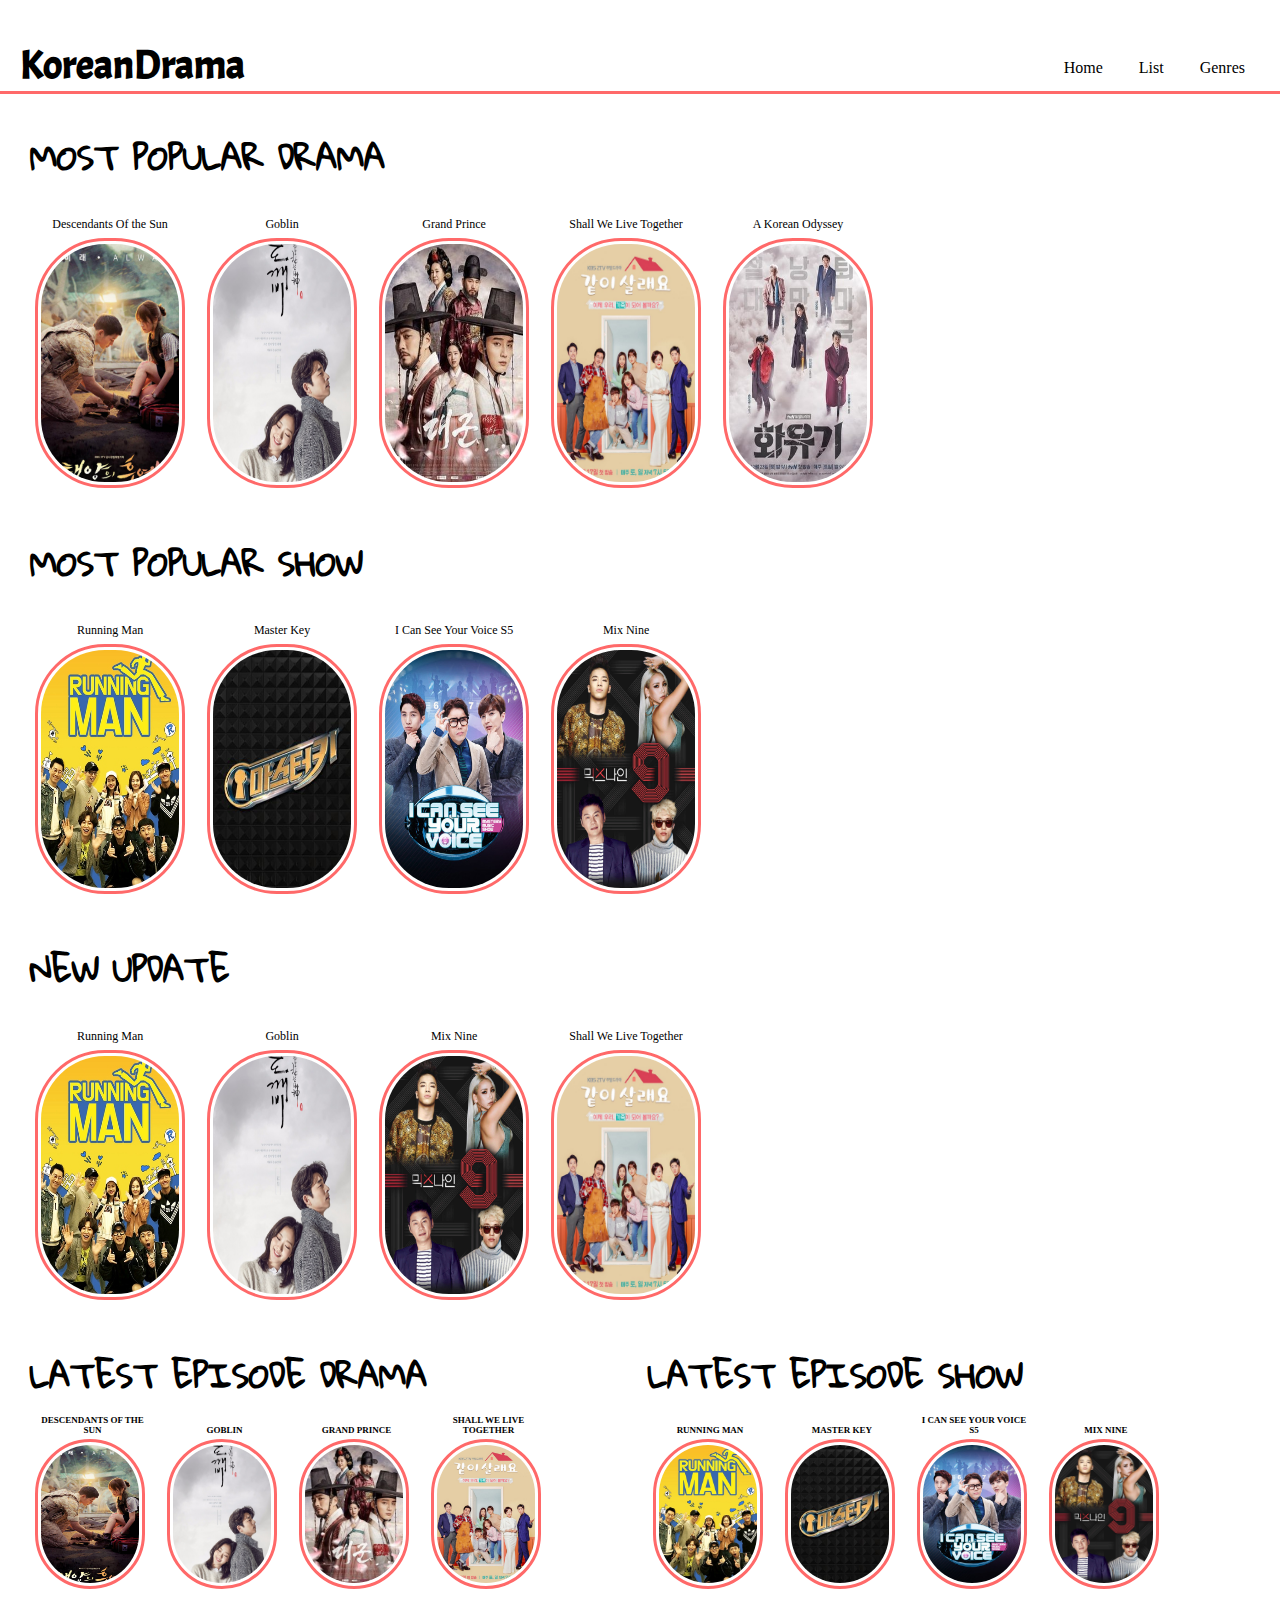
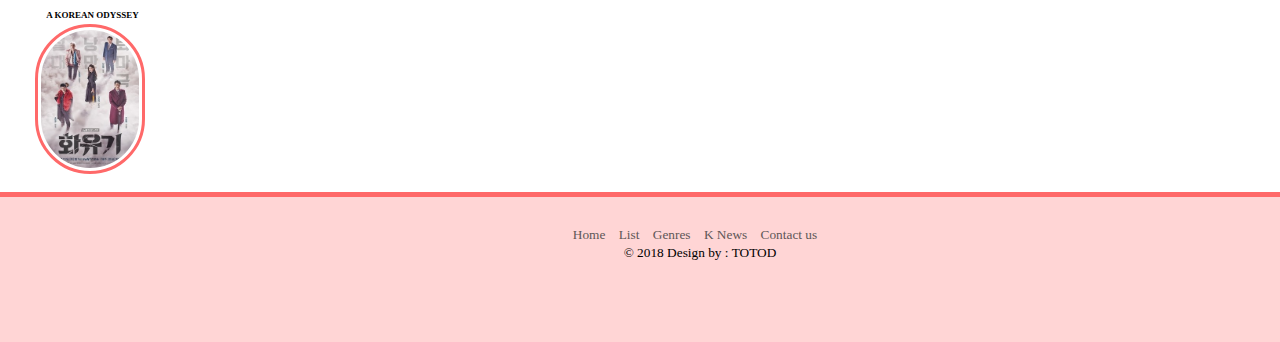
<file: koreandrama/index.html>
<!DOCTYPE html>
<html lang="en">
<head>
	<meta charset="UTF-8">
	<title>Streaming Korean Drama</title>
	<link rel="stylesheet" href="css/style.css">
</head>
<body>
	<section id="container">
		<div class="header">
			<h1>KoreanDrama </h1>
			<ul class="nav">
				
			<li><a href="#">Home</a></li>
            <li><div class="dropdown">
          <div class="dropbtn">List</div>
   			  	
  			  		<div class="dropdown-content">
      					<a href="./List/Drama List/dlist.html">Drama-List</a>
      					<a href="./List/Movie List/mlist.html">Movie-List</a>
      					<a href="./List/Show List/slist.html">Show-List</a>

  			  		</div>
 			</div></li>
      <li><a href="./Genre/genre.html">Genres</a></li>    		 			
			<li><a href="News">K News</a></li>
			
		</ul></div>
		
		<div class="content">
			
			<div class="img">
				<h1>MOST POPULAR DRAMA</h1></br>

				<div class="imgcontainer">
					<div class="overlay"> Descendants Of the Sun</div>
					<a href="./List/Drama List/Descendants Of The Sun/dots.html">
 					<img src="images/dots.png" alt="dots"  width="150" height="250">
 				</a></div>

 				<div class="imgcontainer">	
          			<div class="overlay">Goblin</div>
 					<a href="./List/Drama List/Goblin/goblin.html">
 					<img src="images/goblin.png" alt="goblin"  width="150" height="250">
 				</a></div>

 				<div class="imgcontainer">	
  					<div class="overlay">Grand Prince</div>
 					<a href="./List/Drama List/Grand Prince/grandprince.html">
 					<img src="images/grandprince.jpg" alt="grandprince"  width="150" height="250">
 				</a></div>

 				<div class="imgcontainer">	
 					<div class="overlay">Shall We Live Together</div>
 					<a href="./List/Drama List/Shall We Live Together/swlt.html">
 					<img src="images/swlt.jpg" alt="swlt"  width="150" height="250">
 				</a></div>

 				<div class="imgcontainer">	
 					<div class="overlay">A Korean Odyssey</div>
 					<a href="./List/Drama List/Odyssey/odyssey.html">
 					<img src="images/odyssey.jpg" alt="odyssey"  width="150" height="250">
 				</a></div>

			</div>

			<div class="img">
			<h1>MOST POPULAR SHOW</h1></br>

				<div class="imgcontainer">
					<div class="overlay">Running Man</div>
					<a href="./List/Show List/Running Man/runningman.html">
 					<img src="images/runningman.jpg" alt="runningman"  width="150" height="250">
 				</a></div>

 				<div class="imgcontainer">
					<div class="overlay">Master Key</div>
					<a href="./List/Show List/Master Key/masterkey.html">
 					<img src="images/masterkey.jpg" alt="masterkey"  width="150" height="250">
 				</a></div>

 				<div class="imgcontainer">	
  					<div class="overlay">I Can See Your Voice S5</div>
 					<a href="./List/Show List/I Can See Your Voice S5/icsyv5.html">
 					<img src="images/icsyv.png" alt="icsyv5"  width="150" height="250">
 				</a></div>

 				<div class="imgcontainer">	
 					<div class="overlay">Mix Nine</div>
 					<a href="./List/Show List/Mix Nine/mixnine.html">
 					<img src="images/mixnine.jpg" alt="mixnine"  width="150" height="250">
 				</a></div>

 			</div>


 			
 			<div class="update">
			<h1>NEW UPDATE</h1></br>
				<div class="updcontainer">
					<div class="overlay">Running Man</div>
					<a href="./List/Show List/Running Man/runningman.html">
 					<img src="images/runningman.jpg" alt="runningman"  width="150" height="250">
 				</a></div>

 				<div class="updcontainer">	
          			<div class="overlay">Goblin</div>
 					<a href="./List/Drama List/Goblin/goblin.html">
 					<img src="images/goblin.png" alt="goblin"  width="150" height="250">
 				</a></div>

 				<div class="updcontainer">	
 					<div class="overlay">Mix Nine</div>
 					<a href="./List/Show List/Mix Nine/mixnine.html">
 					<img src="images/mixnine.jpg" alt="mixnine"  width="150" height="250">
 				</a></div>

 				<div class="updcontainer">	
 					<div class="overlay">Shall We Live Together</div>
 					<a href="./List/Drama List/ShallWeLiveTogether/swlt.html">
 					<img src="images/swlt.jpg" alt="swlt"  width="150" height="250">
 				</a></div>

 			</div>
			<div class="advertising">
				
				
			</div>
			
			<div class="led">
				<h1>LATEST EPISODE DRAMA</h1>
				<div class="ledcontainer">
					<div class="overlayl">DESCENDANTS OF THE SUN</div>
					<a href="./List/Drama List/Descendants Of The Sun/dots.html">
 					<img src="images/dots.png" alt="dotss"  width="110" height="150">
 				</a></div>

 				<div class="ledcontainer">	
          			<div class="overlayl">GOBLIN</div>
 					<a href="./List/Drama List/Goblin/goblin.html">
 					<img src="images/goblin.png" alt="goblin"  width="110" height="150">
 				</a></div>

 				<div class="ledcontainer">	
  					<div class="overlayl">GRAND PRINCE</div>
 					<a href="./List/Drama List/GrandPrince/grandprince.html">
 					<img src="images/grandprince.jpg" alt="grandprince"  width="110" height="150">
 				</a></div>

 				<div class="ledcontainer">	
 					<div class="overlayl">SHALL WE LIVE TOGETHER</div>
 					<a href="./List/Drama List/ShallWeLiveTogether/swlt.html">
 					<img src="images/swlt.jpg" alt="swlt"  width="110" height="150">
 				</a></div>

 				 <div class="ledcontainer">	
 					<div class="overlayl">A KOREAN ODYSSEY</div>
 					<a href="./List/Drama List/Odyssey/odyssey.html">
 					<img src="images/odyssey.jpg" alt="swlt"  width="110" height="150">
 				</a></div>

 			</div>

			
			<div class="les">
				<h1>LATEST EPISODE SHOW</h1>

				<div class="lescontainer">
					<div class="overlayl">RUNNING MAN</div>
					<a href="./List/Show List/Running Man/runningman.html">
 					<img src="images/runningman.jpg" alt="runningman"  width="110" height="150">
 				</a></div>

 				<div class="lescontainer">
					<div class="overlayl">MASTER KEY</div>
					<a href="./List/Show List/Master Key/masterkey.html">
 					<img src="images/masterkey.jpg" alt="masterkey"  width="110" height="150">
 				</a></div>

 				<div class="lescontainer">	
  					<div class="overlayl">I CAN SEE YOUR VOICE S5</div>
 					<a href="./List/Show List/I Can See Your Voice S5/icsyv5.html">
 					<img src="images/icsyv.png" alt="icsyv5"  width="110" height="150">
 				</a></div>

 				<div class="lescontainer">	
 					<div class="overlayl">MIX NINE</div>
 					<a href="./List/Show List/Mix Nine/mixnine.html">
 					<img src="images/mixnine.jpg" alt="mixnine"  width="110" height="150">
 				</a></div>

 			</div>

 		</div>
			
			
		<div class="add">
			<div class="latest"></div>
			<div class="top view"></div>
		</div>
	</section>
	<section id="footer">
		<small>
			<ul class="footer-navi">
			<li><a href="Home">Home</a></li>
			<li><a href="List">List</a></li>
			<li><a href="Genres">Genres</a></li>
			<li><a href="News">K News</a></li>
			<li><a href="contact">Contact us</a></li>
			</ul>
		</small>
		<small>	&copy 2018 Design by : TOTOD </small>
	</section>

	<script type="text/javascript">
	document.getElementsByTagName("body")[0].style.cursor = "url('http://wiki-devel.sugarlabs.org/images/e/e2/Arrow.cur'),auto";
	</script>

</body>
</html>
</file>
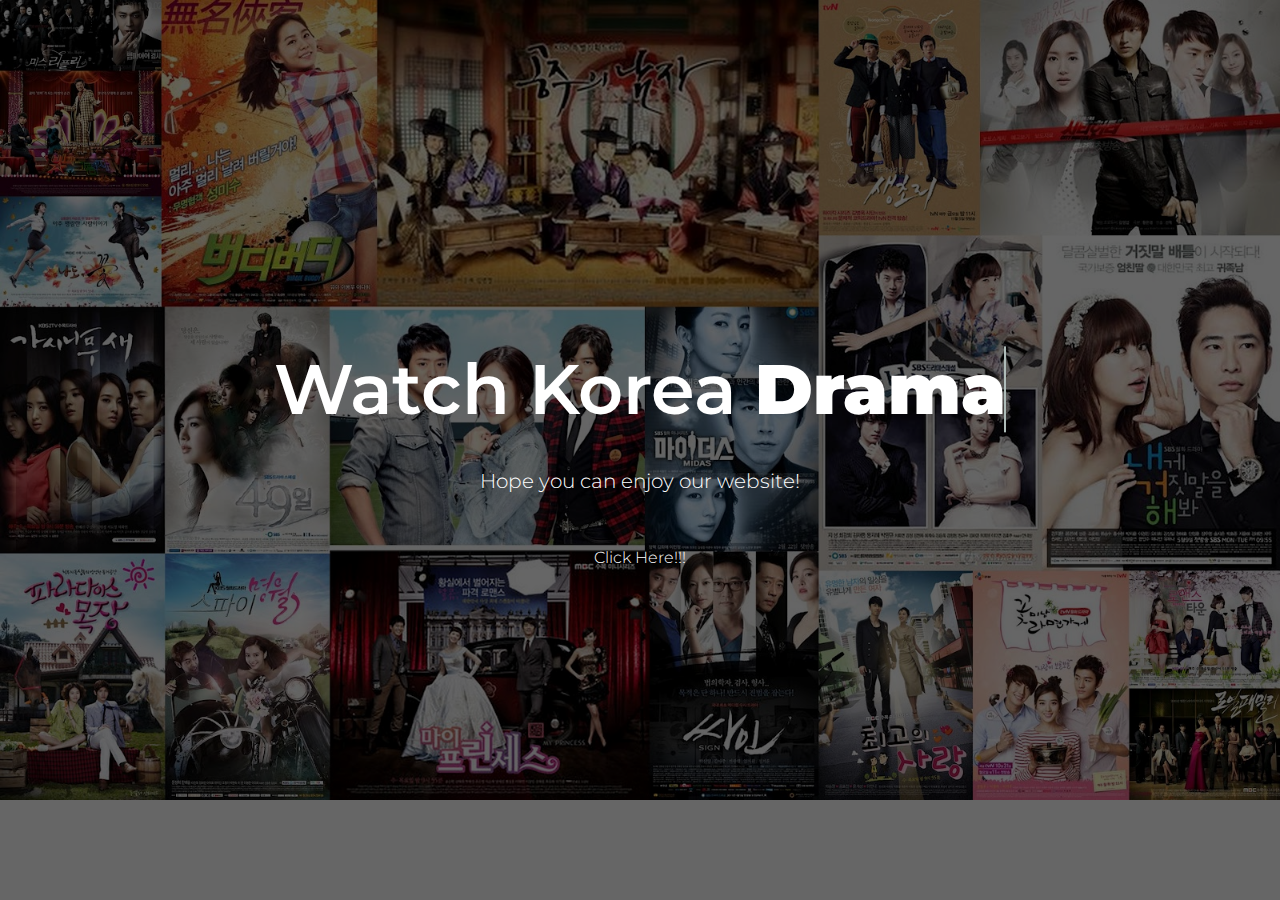
<file: koreandrama/main.html>
<!DOCTYPE html>
<html lang="en">
    <head>
        <title>Streaming Korean Drama</title>
        <meta charset="UTF-8">
        <meta name="viewport" content="width=device-width, initial-scale=1">

        <link href="https://fonts.googleapis.com/css?family=Montserrat:300,400,600&amp;subset=latin-ext" rel="stylesheet">

        <!-- CSS -->
        <link href="css/main.css" rel="stylesheet">

        <!-- JS -->
        <script src="js/vendor/modernizr-2.8.3.min.js"></script>
        <script src="js/vendor/jquery-1.12.0.min.js"></script>
    </head>
    <body>
        <div class="site" id="page">
            <a class="skip-link sr-only" href="#main">Skip to content</a>

            <!-- Options headline effects: .rotate | .slide | .zoom | .push | .clip -->
            <section class="hero-section hero-section--image clearfix clip">
                <div class="hero-section__wrap">
                    <div class="hero-section__option">
                        <img src="images/index1.jpg" alt="Hero section image">
                    </div>
                    <!-- .hero-section__option -->

                    <div class="container">
                        <div class="row">
                            <div class="offset-lg-2 col-lg-8">
                                <div class="title-01 title-01--11 text-center">
                                    <h2 class="title__heading">
                                        <span>Watch Korea</span>
                                        <strong class="hero-section__words">
                                            <span class="title__effect is-visible">Drama</span>
                                            <span class="title__effect">Show</span>
                                            <span class="title__effect">Movie</span>
                                        </strong>
                                    </h2>
                                    <div class="title__description">Hope you can enjoy our website! </div>

                                    <!-- Options btn color: .btn-success | .btn-info | .btn-warning | .btn-danger | .btn-primary -->
                                    <div class="title__action">
                                        <a href="index.html">Click Here!!!</a></div>
                                </div> <!-- s.title-01 -->
                            </div>
                        </div>
                    </div>
                </div>
            </section>
        </div>

        <!-- JS -->
        <script src="js/plugins/animate-headline.js"></script>
        <script src="js/main.js"></script>
            <script type="text/javascript">
    document.getElementsByTagName("body")[0].style.cursor = "url('http://wiki-devel.sugarlabs.org/images/e/e2/Arrow.cur'),auto";
    </script>

    </body>
</html>
</file>
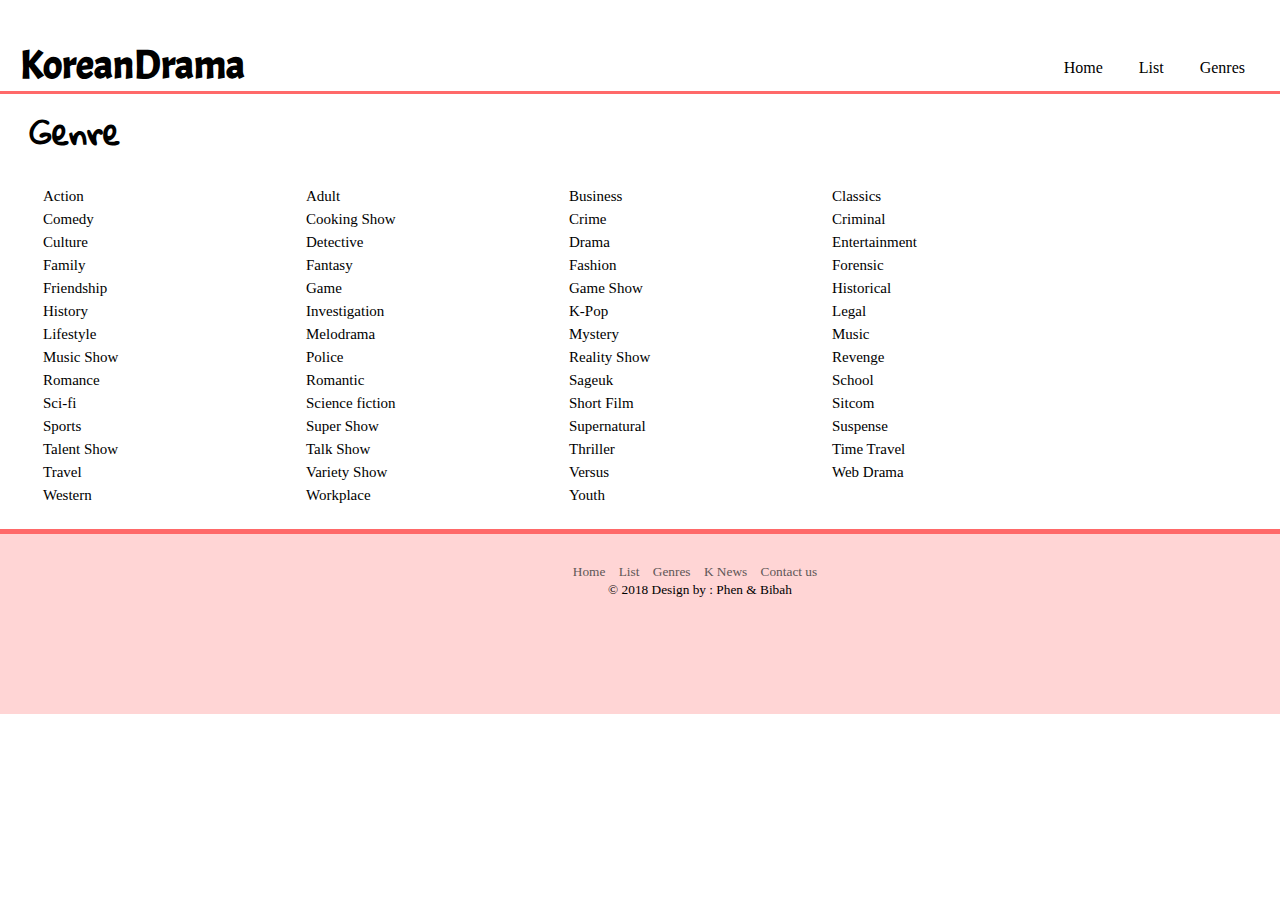
<file: koreandrama/Genre/genre.html>
<!DOCTYPE html>
<html lang="en">
<head>
	<meta charset="UTF-8">
	<title>Streaming Korean Drama</title>
	<link rel="stylesheet" href="genre.css">
</head>
<body>
<section id="container">
      <div class="header">
	<h1>KoreanDrama </h1>
		<ul class="nav">
				
		<li><a href="../index.html">Home</a></li>
            <li><div class="dropdown">
            <div class="dropbtn">List</div>
  			  <div class="dropdown-content">
      			<a href="./../List/Drama List/dlist.html">Drama-List</a>					
                        <a href="./../List/Movie List/mlist.html">Movie-List</a>
      			<a href="./../List/Show List/slist.html">Show-List</a>
                  </div>
 		</div></li>
            <li><a href="#">Genres</a></li>    		 			
			<li><a href="News">K News</a></li>
			
		</ul></div>
		<div class="content">
			<h1>Genre</h1></br>
			<ul class ="genre">
      				<li><a href="#">Action</a></li>
      				<li><a href="#">Adult</a></li>
      				<li><a href="#">Business</a></li>
      				<li><a href="#">Classics</a></li>
      				<li><a href="#">Comedy</a></li>
      				<li><a href="#">Cooking Show</a></li>
      				<li><a href="#">Crime</a></li>
      				<li><a href="#">Criminal</a></li>
      				<li><a href="#">Culture</a></li>
      				<li><a href="#">Detective</a></li>
      				<li><a href="#">Drama</a></li>
      				<li><a href="#">Entertainment</a></li>
      				<li><a href="#">Family</a></li>
      				<li><a href="#">Fantasy</a></li>
      				<li><a href="#">Fashion</a></li>
      				<li><a href="#">Forensic</a></li>
      				<li><a href="#">Friendship</a></li>
      				<li><a href="#">Game</a></li>
      				<li><a href="#">Game Show</a></li>
      				<li><a href="#">Historical</a></li>
      				<li><a href="#">History</a></li>
      				<li><a href="#">Investigation</a></li>
      				<li><a href="#">K-Pop</a></li>
      				<li><a href="#">Legal</a></li>
      				<li><a href="#">Lifestyle</a></li>
      				<li><a href="#">Melodrama</a></li>
      				<li><a href="#">Mystery</a></li>
      				<li><a href="#">Music</a></li>
      				<li><a href="#">Music Show</a></li>
      				<li><a href="#">Police</a></li>
      				<li><a href="#">Reality Show</a></li>
      				<li><a href="#">Revenge</a></li>
      				<li><a href="#">Romance</a></li>
      				<li><a href="#">Romantic</a></li>
      				<li><a href="#">Sageuk</a></li>
      				<li><a href="#">School</a></li>
      				<li><a href="#">Sci-fi</a></li>
      				<li><a href="#">Science fiction</a></li>
      				<li><a href="#">Short Film</a></li>
      				<li><a href="#">Sitcom</a></li>
      				<li><a href="#">Sports</a></li>
      				<li><a href="#">Super Show</a></li>
      				<li><a href="#">Supernatural</a></li>
      				<li><a href="#">Suspense</a></li>
      				<li><a href="#">Talent Show</a></li>
      				<li><a href="#">Talk Show</a></li>
      				<li><a href="#">Thriller</a></li>
      				<li><a href="#">Time Travel</a></li>
      				<li><a href="#">Travel</a></li>
      				<li><a href="#">Variety Show</a></li>
      				<li><a href="#">Versus</a></li>
      				<li><a href="#">Web Drama</a></li>
      				<li><a href="#">Western</a></li>
      				<li><a href="#">Workplace</a></li>
      				<li><a href="#">Youth</a></li>
			</ul>
		</div>

		<div class="add">
			<div class="latest"></div>
			<div class="top view"></div>
		</div>
	</section>
	<section id="footer">
		<small>
			<ul class="footer-navi">
			<li><a href="Home">Home</a></li>
			<li><a href="List">List</a></li>
			<li><a href="Genres">Genres</a></li>
			<li><a href="News">K News</a></li>
			<li><a href="contact">Contact us</a></li>
			</ul>
		</small>
		<small>	&copy 2018 Design by : Phen & Bibah </small>
	</section>
            <script type="text/javascript">
      document.getElementsByTagName("body")[0].style.cursor = "url('http://wiki-devel.sugarlabs.org/images/e/e2/Arrow.cur'),auto";
      </script>
</body>
</html>
</file>
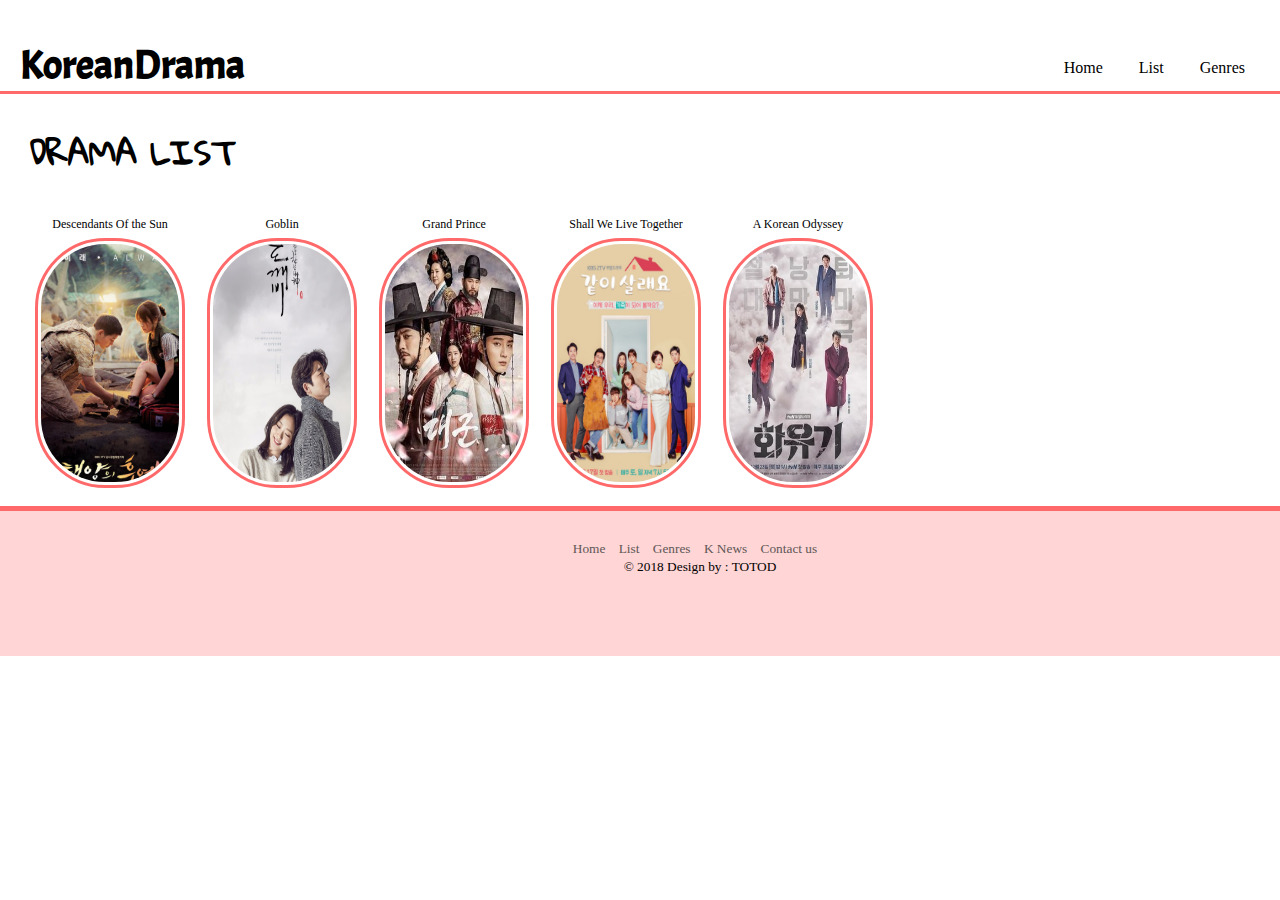
<file: koreandrama/List/Drama List/dlist.html>
<!DOCTYPE html>
<html lang="en">
<head>
	<meta charset="UTF-8">
	<title>Streaming Korean Drama</title>
	<link rel="stylesheet" href="dlist.css">
</head>
<body>
	<section id="container">
		<div class="header">
      <h1>KoreanDrama </h1>
      <ul class="nav">
        
      <li><a href="../../index.html">Home</a></li>
            <li><div class="dropdown">
          <div class="dropbtn">List</div>
            
              <div class="dropdown-content">
                <a href="#">Drama-List</a>
                <a href="../Movie List/mlist.html">Movie-List</a>
                <a href="../Show List/slist.html">Show-List</a>

              </div>
      </div></li>
      <li><a href="../../Genre/genre.html">Genres</a></li>             
      <li><a href="News">K News</a></li>
      
    </ul></div>


    <div class="content">
      <h1>DRAMA LIST</h1></br>
      <div class="img">
        <div class="imgcontainer">
          <div class="overlay"> Descendants Of the Sun</div>
          <a href="./Descendants Of The Sun/dots.html">
          <img src="../../images/dots.png" alt="dots"  width="150" height="250">
        </a></div>

        <div class="imgcontainer">  
            <div class="overlay">Goblin</div>
          <a href="./Goblin/goblin.html">
          <img src="../../images/goblin.png" alt="goblin"  width="150" height="250">
        </a></div>

        <div class="imgcontainer">  
            <div class="overlay">Grand Prince</div>
          <a href="./Grand Prince/grandprince.html">
          <img src="../../images/grandprince.jpg" alt="grandprince"  width="150" height="250">
        </a></div>

        <div class="imgcontainer">  
          <div class="overlay">Shall We Live Together</div>
          <a href="./Shall We Live Together/swlt.html">
          <img src="../../images/swlt.jpg" alt="swlt"  width="150" height="250">
        </a></div>

        <div class="imgcontainer">  
          <div class="overlay">A Korean Odyssey</div>
          <a href="./Odyssey/odyssey.html">
          <img src="../../images/odyssey.jpg" alt="odyssey"  width="150" height="250">
        </a></div>

       </div>
    </div>

    <div class="add">
      <div class="latest"></div>
      <div class="top view"></div>
    </div>
  </section>
  <section id="footer">
    <small>
      <ul class="footer-navi">
      <li><a href="Home">Home</a></li>
      <li><a href="List">List</a></li>
      <li><a href="Genres">Genres</a></li>
      <li><a href="News">K News</a></li>
      <li><a href="contact">Contact us</a></li>
      </ul>
    </small>
    <small> &copy 2018 Design by : TOTOD </small>
  </section>
    <script type="text/javascript">
  document.getElementsByTagName("body")[0].style.cursor = "url('http://wiki-devel.sugarlabs.org/images/e/e2/Arrow.cur'),auto";
  </script>
</body>
</html>
</file>
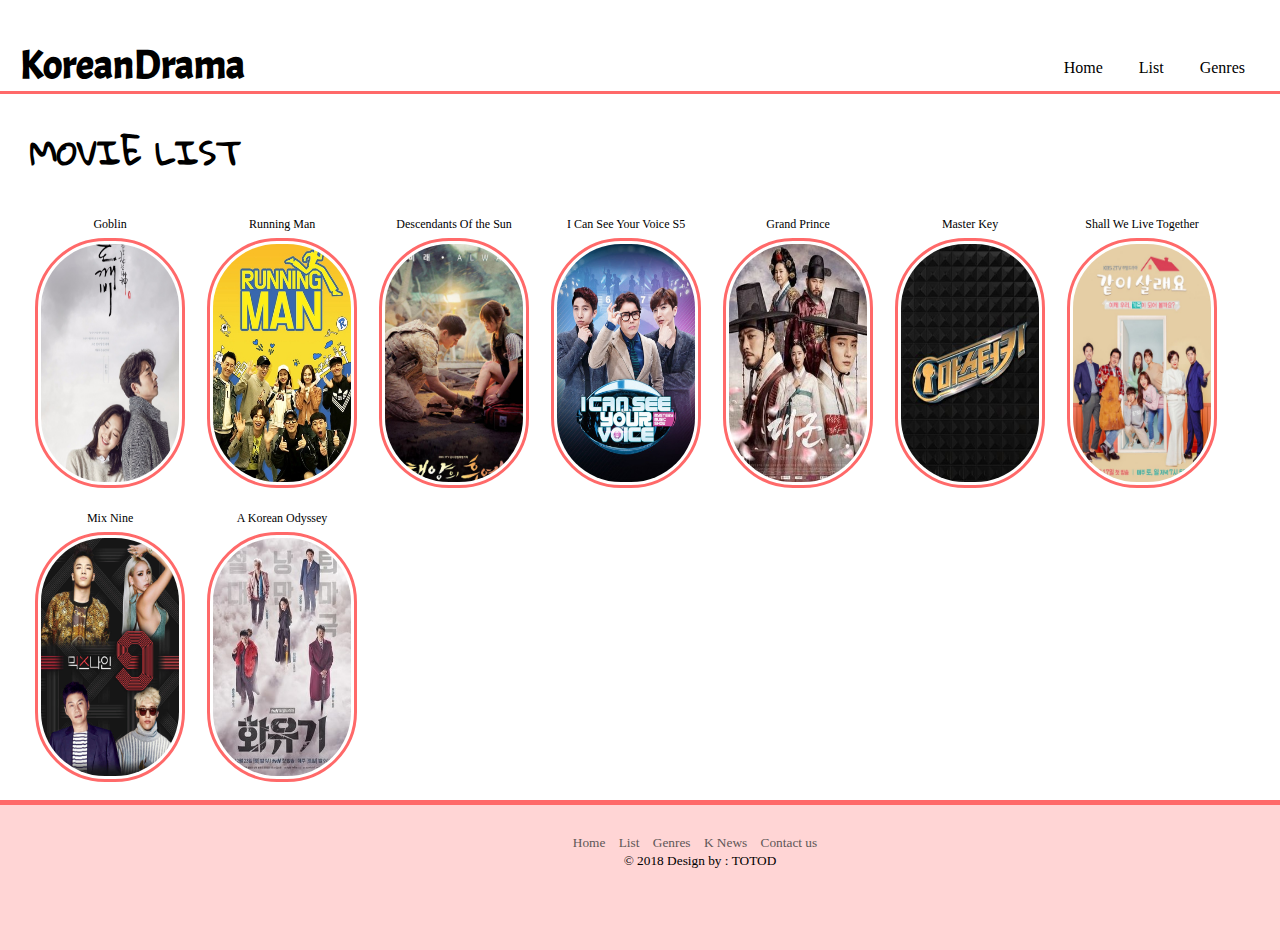
<file: koreandrama/List/Movie List/mlist.html>
<!DOCTYPE html>
<html lang="en">
<head>
  <meta charset="UTF-8">
  <title>Streaming Korean Drama</title>
  <link rel="stylesheet" href="mlist.css">
</head>
<body>
  <section id="container">
    <div class="header">
      <h1>KoreanDrama </h1>
      <ul class="nav">
      
      <li><a href="../../index.html">Home</a></li>
            <li><div class="dropdown">
          <div class="dropbtn">List</div>
            
              <div class="dropdown-content">
                <a href="../Drama List/dlist.html">Drama-List</a>
                <a href="#">Movie-List</a>
                <a href="../Show List/slist.html">Show-List</a>

              </div>
      </div></li>
      <li><a href="../../Genre/genre.html">Genres</a></li>             
      <li><a href="News">K News</a></li>
      
    </ul></div>


    <div class="content">
      <h1>MOVIE LIST</h1></br>
      <div class="img">
        <div class="imgcontainer">  
            <div class="overlay">Goblin</div>
          <a href="./Goblin/goblin.html">
          <img src="../../images/goblin.png" alt="goblin"  width="150" height="250">
        </a></div>

        <div class="imgcontainer">
                <div class="overlay">Running Man</div>
          <a href="./Descendants Of The Sun/dots.html">
          <img src="../../images/runningman.jpg" alt="runningman"  width="150" height="250">
        </a></div>

        <div class="imgcontainer">
          <div class="overlay"> Descendants Of the Sun</div>
          <a href="./Descendants Of The Sun/dots.html">
          <img src="../../images/dots.png" alt="dots"  width="150" height="250">
        </a></div>

        <div class="imgcontainer">  
                <div class="overlay">I Can See Your Voice S5</div>
          <a href="./Goblin/goblin.html">
          <img src="../../images/icsyv.png" alt="icsyv5"  width="150" height="250">
        </a></div>

        <div class="imgcontainer">  
            <div class="overlay">Grand Prince</div>
          <a href="./Grand Prince/grandprince.html">
          <img src="../../images/grandprince.jpg" alt="grandprince"  width="150" height="250">
        </a></div>

        <div class="imgcontainer">  
            <div class="overlay">Master Key</div>
          <a href="./Grand Prince/grandprince.html">
          <img src="../../images/masterkey.jpg" alt="masterkey"  width="150" height="250">
        </a></div>

        <div class="imgcontainer">  
          <div class="overlay">Shall We Live Together</div>
          <a href="./Shall We Live Together/swlt.html">
          <img src="../../images/swlt.jpg" alt="swlt"  width="150" height="250">
        </a></div>

        <div class="imgcontainer">  
          <div class="overlay">Mix Nine</div>
          <a href="./Shall We Live Together/swlt.html">
          <img src="../../images/mixnine.jpg" alt="mixnine"  width="150" height="250">
        </a></div>

        <div class="imgcontainer">  
          <div class="overlay">A Korean Odyssey</div>
          <a href="./Odyssey/odyssey.html">
          <img src="../../images/odyssey.jpg" alt="odyssey"  width="150" height="250">
        </a></div>
      </div>
    </div>


    <div class="add">
      <div class="latest"></div>
      <div class="top view"></div>
    </div>
  </section>
  <section id="footer">
    <small>
      <ul class="footer-navi">
      <li><a href="Home">Home</a></li>
      <li><a href="List">List</a></li>
      <li><a href="Genres">Genres</a></li>
      <li><a href="News">K News</a></li>
      <li><a href="contact">Contact us</a></li>
      </ul>
    </small>
    <small> &copy 2018 Design by : TOTOD </small>
  </section>
  <script type="text/javascript">
  document.getElementsByTagName("body")[0].style.cursor = "url('http://wiki-devel.sugarlabs.org/images/e/e2/Arrow.cur'),auto";
  </script>
</body>
</html>
</file>
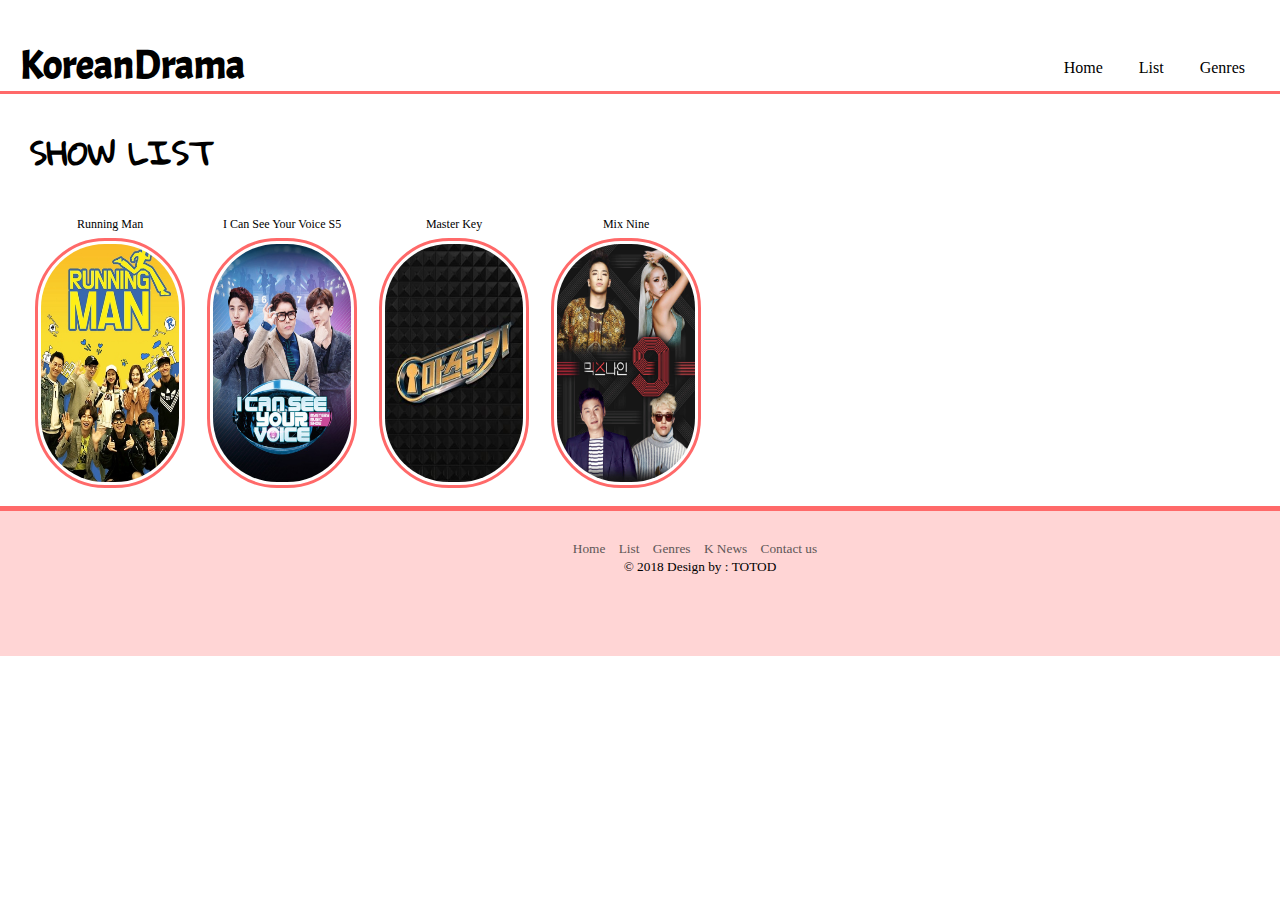
<file: koreandrama/List/Show List/slist.html>
<!DOCTYPE html>
<html lang="en">
<head>
  <meta charset="UTF-8">
  <title>Streaming Korean Drama</title>
  <link rel="stylesheet" href="slist.css">
</head>
<body>
  <section id="container">
    <div class="header">
      <h1>KoreanDrama </h1>
      <ul class="nav">
        
      <li><a href="../../index.html">Home</a></li>
            <li><div class="dropdown">
          <div class="dropbtn">List</div>
            
              <div class="dropdown-content">
                <a href="../Drama List/dlist.html">Drama-List</a>
                <a href="../Movie List/mlist.html">Movie-List</a>
                <a href="#">Show-List</a>

              </div>
      </div></li>
      <li><a href="../../Genre/genre.html">Genres</a></li>             
      <li><a href="News">K News</a></li>
      
    </ul></div>


    <div class="content">
      <h1>SHOW LIST</h1></br>
      <div class="img">
        <div class="imgcontainer">
                <div class="overlay">Running Man</div>
          <a href="./Descendants Of The Sun/dots.html">
          <img src="../../images/runningman.jpg" alt="runningman"  width="150" height="250">
        </a></div>

        <div class="imgcontainer">  
                <div class="overlay">I Can See Your Voice S5</div>
          <a href="./Goblin/goblin.html">
          <img src="../../images/icsyv.png" alt="icsyv5"  width="150" height="250">
        </a></div>

        <div class="imgcontainer">  
            <div class="overlay">Master Key</div>
          <a href="./Grand Prince/grandprince.html">
          <img src="../../images/masterkey.jpg" alt="masterkey"  width="150" height="250">
        </a></div>

        <div class="imgcontainer">  
          <div class="overlay">Mix Nine</div>
          <a href="./Shall We Live Together/swlt.html">
          <img src="../../images/mixnine.jpg" alt="mixnine"  width="150" height="250">
        </a></div>
      </div>


    <div class="add">
      <div class="latest"></div>
      <div class="top view"></div>
    </div>
  </section>
  <section id="footer">
    <small>
      <ul class="footer-navi">
      <li><a href="Home">Home</a></li>
      <li><a href="List">List</a></li>
      <li><a href="Genres">Genres</a></li>
      <li><a href="News">K News</a></li>
      <li><a href="contact">Contact us</a></li>
      </ul>
    </small>
    <small> &copy 2018 Design by : TOTOD </small>
  </section>
  <script type="text/javascript">
  document.getElementsByTagName("body")[0].style.cursor = "url('http://wiki-devel.sugarlabs.org/images/e/e2/Arrow.cur'),auto";
  </script>
</body>
</html>
</file>
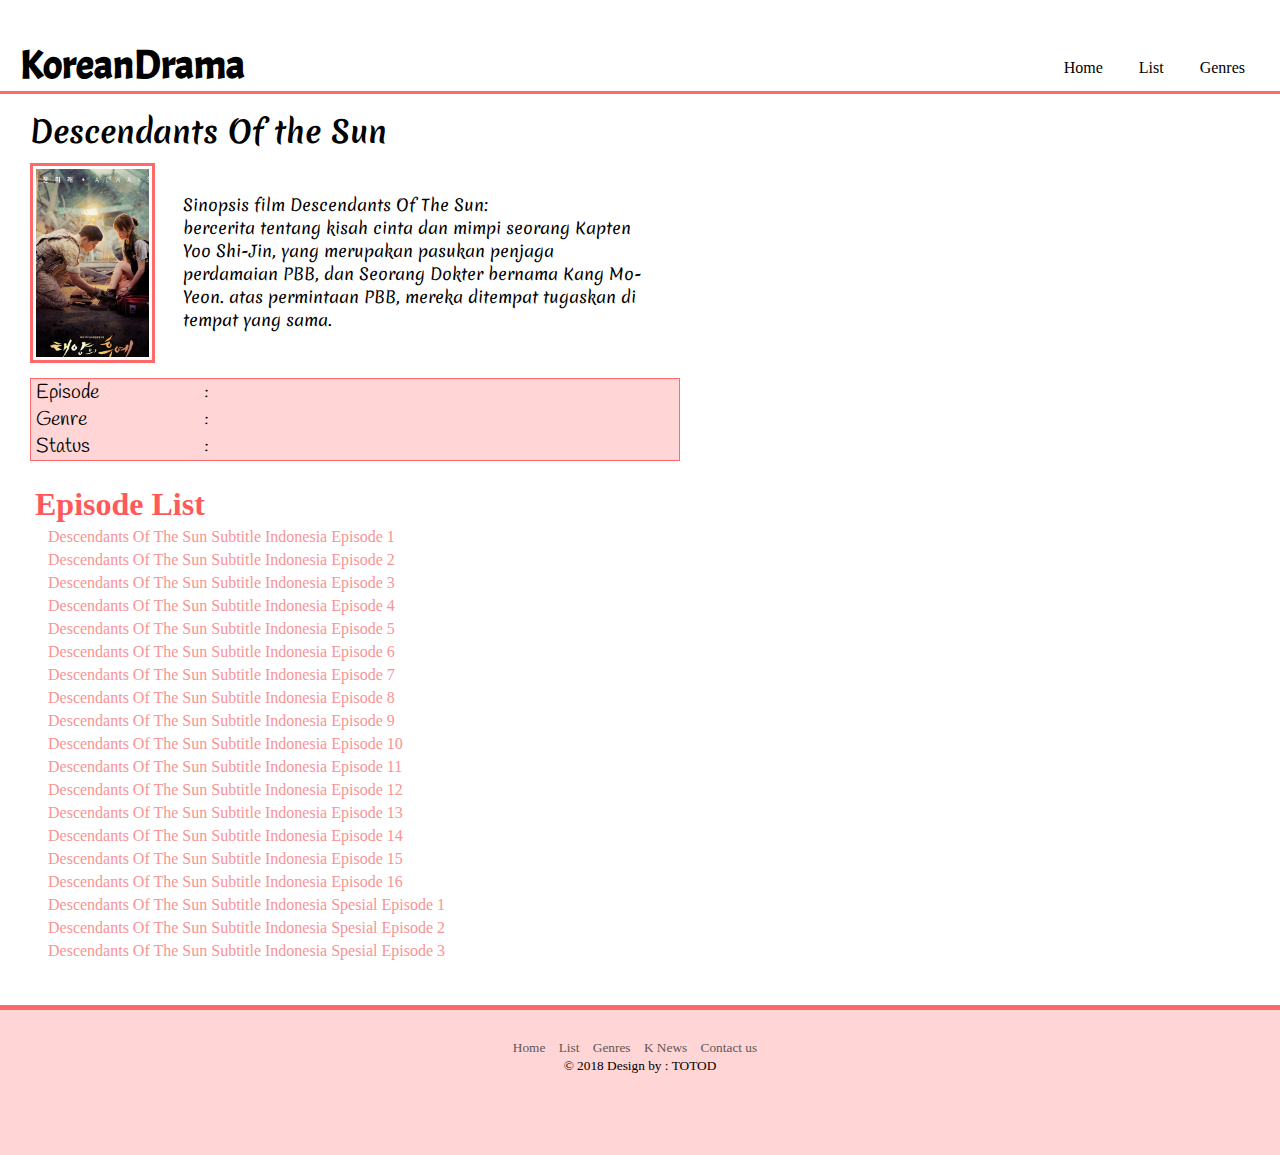
<file: koreandrama/List/Drama List/Descendants Of The Sun/dots.html>
<!DOCTYPE html>
<html lang="en">
<head>
	<meta charset="UTF-8">
	<title>Streaming Korean Drama</title>
	<link rel="stylesheet" href="dots.css">
</head>
<body>
	<section id="container">
    <div class="header">
      <h1>KoreanDrama </h1>
      <ul class="nav">

      <li><a href="../../../index.html">Home</a></li>
            <li><div class="dropdown">
          <div class="dropbtn">List</div>
            
              <div class="dropdown-content">
                <a href="../dlist.html">Drama-List</a>
                <a href="../../../List/Movie List/mlist.html">Movie-List</a>
                <a href="../../../List/Show List/slist.html">Show-List</a>

              </div>
      </div></li>
      <li><a href="../../../Genre/genre.html">Genres</a></li>              
      <li><a href="News">K News</a></li>
      
    </ul></div>

		    <div class="content">   
        <div><h1> Descendants Of the Sun<h1></div>
        <div class="imgcontainer">
          <img src="../../../images/dots.png" alt="dots"  width="125" height="200">
        </a></div>
      
      <p>Sinopsis film Descendants Of The Sun:</br>

        bercerita tentang kisah cinta dan mimpi seorang Kapten Yoo Shi-Jin, yang merupakan pasukan penjaga perdamaian PBB, dan Seorang Dokter bernama Kang Mo-Yeon. atas permintaan PBB, mereka ditempat tugaskan di tempat yang sama.</p>
  			</div></br>

        <div class="border">
       <p>Episode<span style="padding-left:100px;"> : </span></p>
       <p>Genre<span style="padding-left:112px;"> : </span></p>
       <p>Status<span style="padding-left:109px;"> : </span></p>
    
        </div>
        
        
        <div class="epslist">
        <ul class="eps">
          <h1>Episode List</h1>
          <li><a href="Episode/eps.html">Descendants Of The Sun Subtitle Indonesia Episode 1</a></li>
          <li><a href="Episode/eps2.html">Descendants Of The Sun Subtitle Indonesia Episode 2</a></li>
          <li><a href="#">Descendants Of The Sun Subtitle Indonesia Episode 3</a></li>
          <li><a href="#">Descendants Of The Sun Subtitle Indonesia Episode 4</a></li>
          <li><a href="#">Descendants Of The Sun Subtitle Indonesia Episode 5</a></li>
          <li><a href="#">Descendants Of The Sun Subtitle Indonesia Episode 6</a></li>
          <li><a href="#">Descendants Of The Sun Subtitle Indonesia Episode 7</a></li>
          <li><a href="#">Descendants Of The Sun Subtitle Indonesia Episode 8</a></li>
          <li><a href="#">Descendants Of The Sun Subtitle Indonesia Episode 9</a></li>
          <li><a href="#">Descendants Of The Sun Subtitle Indonesia Episode 10</a></li>
          <li><a href="#">Descendants Of The Sun Subtitle Indonesia Episode 11</a></li>
          <li><a href="#">Descendants Of The Sun Subtitle Indonesia Episode 12</a></li>
          <li><a href="#">Descendants Of The Sun Subtitle Indonesia Episode 13</a></li>
          <li><a href="#">Descendants Of The Sun Subtitle Indonesia Episode 14</a></li>
          <li><a href="#">Descendants Of The Sun Subtitle Indonesia Episode 15</a></li>
          <li><a href="#">Descendants Of The Sun Subtitle Indonesia Episode 16</a></li>
          <li><a href="#">Descendants Of The Sun Subtitle Indonesia Spesial Episode 1</a></li>
          <li><a href="#">Descendants Of The Sun Subtitle Indonesia Spesial Episode 2</a></li>
          <li><a href="#">Descendants Of The Sun Subtitle Indonesia Spesial Episode 3</a></li>

        </ul></div>

  			<div class="add">
			<div class="latest"></div>
			<div class="top view"></div>
		</div>
	</section>
	<section id="footer">
		<small>
			<ul class="footer-navi">
			<li><a href="Home">Home</a></li>
			<li><a href="List">List</a></li>
			<li><a href="Genres">Genres</a></li>
			<li><a href="News">K News</a></li>
			<li><a href="contact">Contact us</a></li>
			</ul>
		</small>
		<small>	&copy 2018 Design by : TOTOD </small>
	</section>
    <script type="text/javascript">
  document.getElementsByTagName("body")[0].style.cursor = "url('http://wiki-devel.sugarlabs.org/images/e/e2/Arrow.cur'),auto";
  </script>
</body>
</html>
</file>
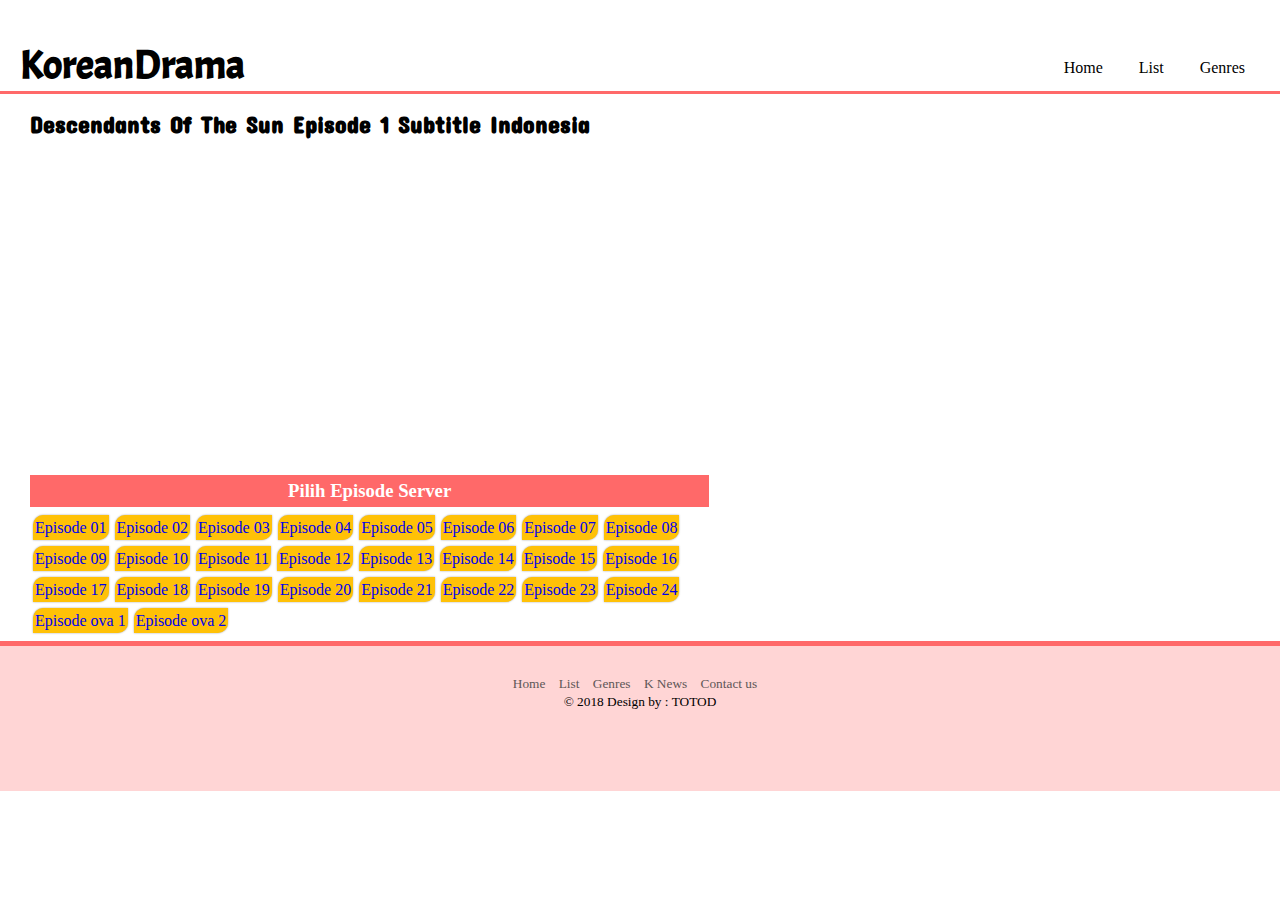
<file: koreandrama/List/Drama List/Descendants Of The Sun/Episode/eps.html>
<!DOCTYPE html>
<html lang="en">
<head>
	<meta charset="UTF-8">
	<title>Streaming Korean Drama</title>
	<link rel="stylesheet" href="eps.css">
</head>
<body>
	<section id="container">
    <div class="header">
      <h1>KoreanDrama </h1>
      <ul class="nav">
        
        <li><a href="../../../../index.html">Home</a></li>
        <li>
          <div class="dropdown">
            <div class="dropbtn">List</div>
            <div class="dropdown-content">
              <a href="../dlist.html">Drama-List</a>
              <a href="../../../List/Movie List/mlist.html">Movie-List</a>
              <a href="../../../List/Show List/slist.html">Show-List</a>
            </div>
          </div>
        </li>
        <li><a href="../../../../Genre/genre.html">Genres</a></li>         
        <li><a href="News">K News</a></li>
      </ul>
    </div>

    <div class="content">
      <h2>Descendants Of The Sun Episode 1 Subtitle Indonesia</h2>
      <div>
        <iframe src="http://www.blogger.com/video-play.mp4?contentId=d84edc99c4734236"  scrolling="no" marginwidth="0" marginheight="0" allow="autoplay"; encrypted-media" allowfullscreen frameborder="0" tabindex="0">
        </iframe>
      </div>

      <div>
        <h3><strong>Pilih Episode Server</strong></h3>
      </div>

      
        <div class="menueps">
          
            <a id="allvideo" class="active" href="#" data-video="/file/shokugeki-no-souma/shokugeki-no-souma-01?q=1" rel="nofollow">Episode 01</a>
            <a id="allvideo" class="" href="eps2.html" data-video="/file/shokugeki-no-souma/shokugeki-no-souma-02?q=1" rel="nofollow">Episode 02</a>
            <a id="allvideo" class="" href="#" data-video="/file/shokugeki-no-souma/shokugeki-no-souma-03?q=1" rel="nofollow">Episode 03</a>
            <a id="allvideo" class="" href="#" data-video="/file/shokugeki-no-souma/shokugeki-no-souma-04?q=1" rel="nofollow">Episode 04</a>
            <a id="allvideo" class="" href="#" data-video="/file/shokugeki-no-souma/shokugeki-no-souma-05?q=1" rel="nofollow">Episode 05</a>
            <a id="allvideo" class="" href="#" data-video="/file/shokugeki-no-souma/shokugeki-no-souma-06?q=1" rel="nofollow">Episode 06</a>
            <a id="allvideo" class="" href="#" data-video="/file/shokugeki-no-souma/shokugeki-no-souma-07?q=1" rel="nofollow">Episode 07</a>
            <a id="allvideo" class="" href="#" data-video="/file/shokugeki-no-souma/shokugeki-no-souma-08?q=1" rel="nofollow">Episode 08</a>
            <a id="allvideo" class="" href="#" data-video="/file/shokugeki-no-souma/shokugeki-no-souma-09?q=1" rel="nofollow">Episode 09</a>
            <a id="allvideo" class="" href="#" data-video="/file/shokugeki-no-souma/shokugeki-no-souma-10?q=1" rel="nofollow">Episode 10</a>
            <a id="allvideo" class="" href="#" data-video="/file/shokugeki-no-souma/shokugeki-no-souma-11?q=1" rel="nofollow">Episode 11</a>
            <a id="allvideo" class="" href="#" data-video="/file/shokugeki-no-souma/shokugeki-no-souma-12?q=1" rel="nofollow">Episode 12</a>
            <a id="allvideo" class="" href="#" data-video="/file/shokugeki-no-souma/shokugeki-no-souma-13?q=1" rel="nofollow">Episode 13</a>
            <a id="allvideo" class="" href="#" data-video="/file/shokugeki-no-souma/shokugeki-no-souma-14?q=1" rel="nofollow">Episode 14</a>
            <a id="allvideo" class="" href="#" data-video="/file/shokugeki-no-souma/shokugeki-no-souma-15?q=1" rel="nofollow">Episode 15</a>
            <a id="allvideo" class="" href="#" data-video="/file/shokugeki-no-souma/shokugeki-no-souma-16?q=1" rel="nofollow">Episode 16</a>
            <a id="allvideo" class="" href="#" data-video="/file/shokugeki-no-souma/shokugeki-no-souma-17?q=1" rel="nofollow">Episode 17</a>
            <a id="allvideo" class="" href="#" data-video="/file/shokugeki-no-souma/shokugeki-no-souma-18?q=1" rel="nofollow">Episode 18</a>
            <a id="allvideo" class="" href="#" data-video="/file/shokugeki-no-souma/shokugeki-no-souma-19?q=1" rel="nofollow">Episode 19</a>
            <a id="allvideo" class="" href="#" data-video="/file/shokugeki-no-souma/shokugeki-no-souma-20?q=1" rel="nofollow">Episode 20</a>
            <a id="allvideo" class="" href="#" data-video="/file/shokugeki-no-souma/shokugeki-no-souma-21?q=1" rel="nofollow">Episode 21</a>
            <a id="allvideo" class="" href="#" data-video="/file/shokugeki-no-souma/shokugeki-no-souma-22?q=1" rel="nofollow">Episode 22</a>
            <a id="allvideo" class="" href="#" data-video="/file/shokugeki-no-souma/shokugeki-no-souma-23?q=1" rel="nofollow">Episode 23</a>
            <a id="allvideo" class="" href="#" data-video="/file/shokugeki-no-souma/shokugeki-no-souma-24?q=1" rel="nofollow">Episode 24</a>
            <a id="allvideo" class="" href="#" data-video="/file/shokugeki-no-souma/shokugeki-no-souma-25?q=1" rel="nofollow">Episode ova 1</a>
            <a id="allvideo" class="" href="#" data-video="/file/shokugeki-no-souma/shokugeki-no-souma-26?q=1" rel="nofollow">Episode ova 2</a>
          
        </div>
      </div>
    

    <div class="add">
      <div class="latest"></div>
      <div class="top view"></div>
    </div>
  </section>

  <section id="footer">
    <small>
      <ul class="footer-navi">
        <li><a href="Home">Home</a></li>
        <li><a href="List">List</a></li>
        <li><a href="Genres">Genres</a></li>
        <li><a href="News">K News</a></li>
        <li><a href="contact">Contact us</a></li>
      </ul>
    </small>
    <small> &copy 2018 Design by : TOTOD </small>
  </section>
  <script type="text/javascript">
  document.getElementsByTagName("body")[0].style.cursor = "url('http://wiki-devel.sugarlabs.org/images/e/e2/Arrow.cur'),auto";
  </script>
</body>
</html>
</file>
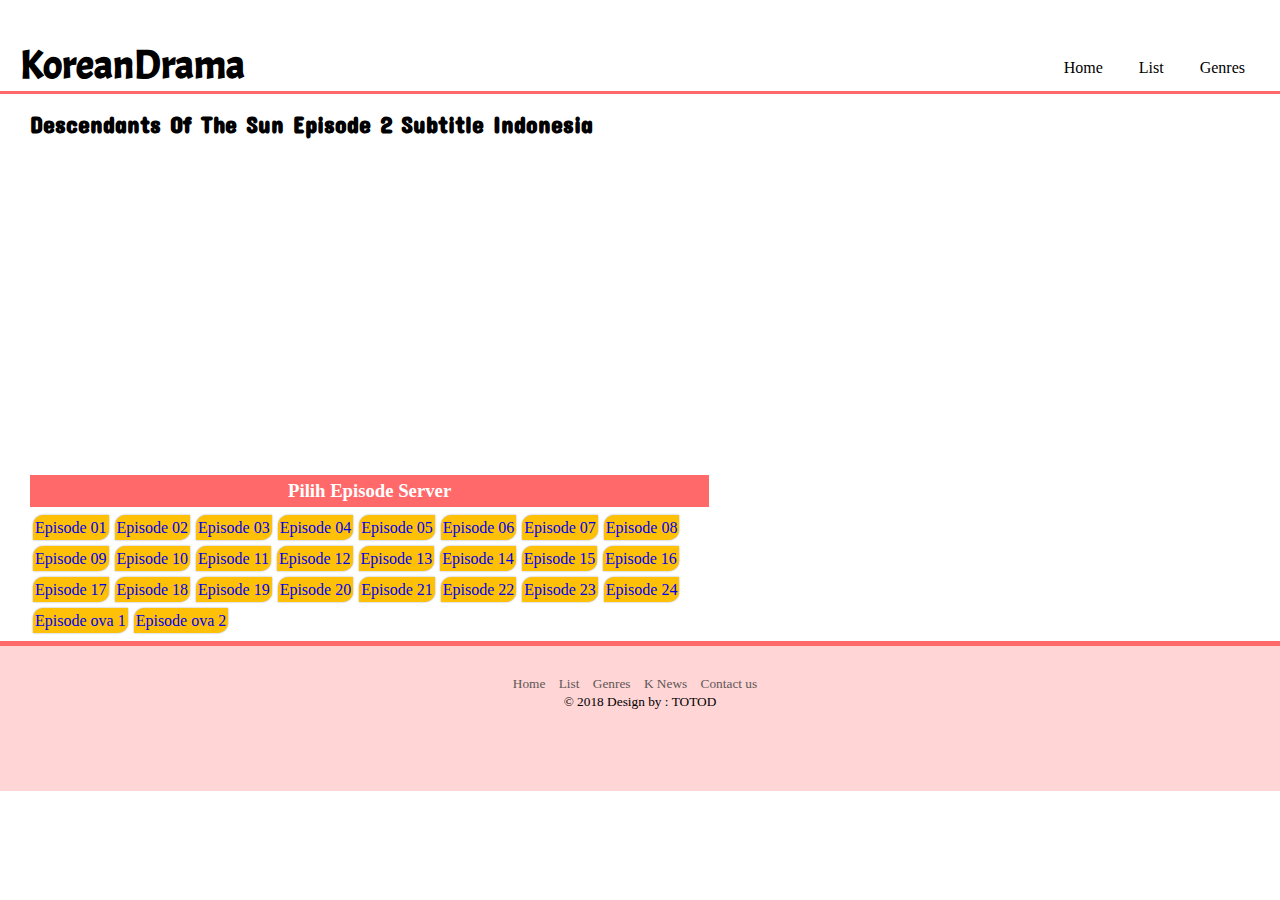
<file: koreandrama/List/Drama List/Descendants Of The Sun/Episode/eps2.html>
<!DOCTYPE html>
<html lang="en">
<head>
  <meta charset="UTF-8">
  <title>Streaming Korean Drama</title>
  <link rel="stylesheet" href="eps.css">
</head>
<body>
  <section id="container">
    <div class="header">
      <h1>KoreanDrama </h1>
      <ul class="nav">
        <li><a href="../../../../index.html">Home</a></li>
        <li>
          <div class="dropdown">
            <div class="dropbtn">List</div>
            <div class="dropdown-content">
              <a href="../../dlist.html">Drama-List</a>
              <a href="../../../../List/Movie List/mlist.html">Movie-List</a>
              <a href="../../../../List/Show List/slist.html">Show-List</a>
            </div>
          </div>
        </li>
        <li><a href="../../../../Genre/genre.html">Genres</a></li>         
        <li><a href="News">K News</a></li>
      </ul>
    </div>

    <div class="content">
      <h2>Descendants Of The Sun Episode 2 Subtitle Indonesia</h2>
      <div>
        <iframe src="https://www.blogger.com/video-play.mp4?contentId=a1d6b2a65717a1cb  "  scrolling="no" marginwidth="0" marginheight="0" allow="autoplay"; encrypted-media" allowfullscreen frameborder="0" tabindex="0">
        </iframe>
      </div>

      <div>
        <h3><strong>Pilih Episode Server</strong></h3>
      </div>

      
        <div class="menueps">
          
            <a id="allvideo" class="active" href="eps.html" data-video="/file/shokugeki-no-souma/shokugeki-no-souma-01?q=1" rel="nofollow">Episode 01</a>
            <a id="allvideo" class="" href="#" data-video="/file/shokugeki-no-souma/shokugeki-no-souma-02?q=1" rel="nofollow">Episode 02</a>
            <a id="allvideo" class="" href="#" data-video="/file/shokugeki-no-souma/shokugeki-no-souma-03?q=1" rel="nofollow">Episode 03</a>
            <a id="allvideo" class="" href="#" data-video="/file/shokugeki-no-souma/shokugeki-no-souma-04?q=1" rel="nofollow">Episode 04</a>
            <a id="allvideo" class="" href="#" data-video="/file/shokugeki-no-souma/shokugeki-no-souma-05?q=1" rel="nofollow">Episode 05</a>
            <a id="allvideo" class="" href="#" data-video="/file/shokugeki-no-souma/shokugeki-no-souma-06?q=1" rel="nofollow">Episode 06</a>
            <a id="allvideo" class="" href="#" data-video="/file/shokugeki-no-souma/shokugeki-no-souma-07?q=1" rel="nofollow">Episode 07</a>
            <a id="allvideo" class="" href="#" data-video="/file/shokugeki-no-souma/shokugeki-no-souma-08?q=1" rel="nofollow">Episode 08</a>
            <a id="allvideo" class="" href="#" data-video="/file/shokugeki-no-souma/shokugeki-no-souma-09?q=1" rel="nofollow">Episode 09</a>
            <a id="allvideo" class="" href="#" data-video="/file/shokugeki-no-souma/shokugeki-no-souma-10?q=1" rel="nofollow">Episode 10</a>
            <a id="allvideo" class="" href="#" data-video="/file/shokugeki-no-souma/shokugeki-no-souma-11?q=1" rel="nofollow">Episode 11</a>
            <a id="allvideo" class="" href="#" data-video="/file/shokugeki-no-souma/shokugeki-no-souma-12?q=1" rel="nofollow">Episode 12</a>
            <a id="allvideo" class="" href="#" data-video="/file/shokugeki-no-souma/shokugeki-no-souma-13?q=1" rel="nofollow">Episode 13</a>
            <a id="allvideo" class="" href="#" data-video="/file/shokugeki-no-souma/shokugeki-no-souma-14?q=1" rel="nofollow">Episode 14</a>
            <a id="allvideo" class="" href="#" data-video="/file/shokugeki-no-souma/shokugeki-no-souma-15?q=1" rel="nofollow">Episode 15</a>
            <a id="allvideo" class="" href="#" data-video="/file/shokugeki-no-souma/shokugeki-no-souma-16?q=1" rel="nofollow">Episode 16</a>
            <a id="allvideo" class="" href="#" data-video="/file/shokugeki-no-souma/shokugeki-no-souma-17?q=1" rel="nofollow">Episode 17</a>
            <a id="allvideo" class="" href="#" data-video="/file/shokugeki-no-souma/shokugeki-no-souma-18?q=1" rel="nofollow">Episode 18</a>
            <a id="allvideo" class="" href="#" data-video="/file/shokugeki-no-souma/shokugeki-no-souma-19?q=1" rel="nofollow">Episode 19</a>
            <a id="allvideo" class="" href="#" data-video="/file/shokugeki-no-souma/shokugeki-no-souma-20?q=1" rel="nofollow">Episode 20</a>
            <a id="allvideo" class="" href="#" data-video="/file/shokugeki-no-souma/shokugeki-no-souma-21?q=1" rel="nofollow">Episode 21</a>
            <a id="allvideo" class="" href="#" data-video="/file/shokugeki-no-souma/shokugeki-no-souma-22?q=1" rel="nofollow">Episode 22</a>
            <a id="allvideo" class="" href="#" data-video="/file/shokugeki-no-souma/shokugeki-no-souma-23?q=1" rel="nofollow">Episode 23</a>
            <a id="allvideo" class="" href="#" data-video="/file/shokugeki-no-souma/shokugeki-no-souma-24?q=1" rel="nofollow">Episode 24</a>
            <a id="allvideo" class="" href="#" data-video="/file/shokugeki-no-souma/shokugeki-no-souma-25?q=1" rel="nofollow">Episode ova 1</a>
            <a id="allvideo" class="" href="#" data-video="/file/shokugeki-no-souma/shokugeki-no-souma-26?q=1" rel="nofollow">Episode ova 2</a>
        </div>
      </div>
    

    <div class="add">
      <div class="latest"></div>
      <div class="top view"></div>
    </div>
  </section>

  <section id="footer">
    <small>
      <ul class="footer-navi">
        <li><a href="Home">Home</a></li>
        <li><a href="List">List</a></li>
        <li><a href="Genres">Genres</a></li>
        <li><a href="News">K News</a></li>
        <li><a href="contact">Contact us</a></li>
      </ul>
    </small>
    <small> &copy 2018 Design by : TOTOD </small>
  </section>
  <script type="text/javascript">
  document.getElementsByTagName("body")[0].style.cursor = "url('http://wiki-devel.sugarlabs.org/images/e/e2/Arrow.cur'),auto";
  </script>
</body>
</html>
</file>
<file: koreandrama/css/style.css>
@import url('https://fonts.googleapis.com/css?family=Acme|Gloria+Hallelujah');

*{
	margin: 0;
	padding: 0;
}

body {
box-sizing: content-box;
display:block;
float: none;
position: static;
margin-left: auto;
margin-right: auto;
}

#container {
  margin-left:auto;
  margin-right:auto;
	width: 1250px;
  padding-top: 30px;
}
.header{
  margin-right: auto;
  margin-left: auto;
  left: 0px;
  right:0px;
  padding-top: 40px;
  top: 0px;
  background-color: white;	
  width: 1349px;
  position: fixed;  
	border-bottom: 3px solid;
	margin-bottom: 15px;
	border-bottom-color: #FF6969;
  z-index: 10;
}
.header h1 {
  padding-left: 20px;
  font-family: 'Acme';
	float: left;
  font-size: 40px;
  text-decoration: none;
}

.nav{
  
  padding-top: 5px;
  float: right;
  font-family: cursive;
}
.nav li{
  display: inline-block;
  font-style: none;
}

.nav li a:hover, .dropdown:hover{ 
  background-color: #D1D4D4;
}


.nav li a{
    float: none;
    font-size: 16px;
    color: black;
    text-align: center;
    padding: 14px 16px;
    text-decoration: none;
}

.dropbtn {
    background-color: #3498DB;
    color: white;
    padding: 16px;
    font-size: 16px;
    border: none;
    cursor: pointer;
}

.dropbtn:hover, .dropbtn:focus {
    background-color: #2980B9;
}

.dropdown .dropbtn {
    font-size: 16px;    
    border: none;
    outline: none;
    color: black;
    padding: 14px 16px;
    background-color: inherit;
    font-family: inherit;
    margin: 0;

}


.dropdown-content {
    display: none;
    position: absolute;
    background-color: #f9f9f9;
    min-width: 160px;
    box-shadow: 0px 8px 16px 0px rgba(0,0,0,0.2);
    z-index: 1;
    max-height: 150px;
}



.dropdown-content a {
    float: none;
    color: black;
    padding: 5px 9px;
    text-decoration: none;
    display: block;
    text-align: left;
}

.dropdown-content a:hover {
    background-color: #ddd;
}

.dropdown:hover .dropdown-content {
    display: block;
}


.content{
  padding-left: 15px;
	margin-top: 70px;
	clear: both;
}

.content h1{
  padding-top: 20px;
  font-family: 'Gloria Hallelujah', cursive;
}

* {box-sizing: border-box}
.imgcontainer, .updcontainer{
margin: 0px;
padding: 5px;
display:inline-block;
position: relative;
}

.ledcontainer, .lescontainer{
margin: 0px;
padding: 5px;
display:inline-block;
position: relative;
}

.imgcontainer img, .updcontainer img{
margin: 0px 8px 4px 0px;
padding: 3px;
border: 3px solid #FF6969;
-webkit-border-radius:70px;
-moz-border-radius:70px;
-o-border-radius:70px;
border-radius:70px;
-webkit-transition: all 0.45s ease-out;
-moz-transition: all 0.45s ease-out;
-o-transition: all 0.45s ease-out;
transition: all 0.45s ease-out;
}

.ledcontainer img, .lescontainer img{
margin: 0px 8px 4px 0px;
padding: 3px;
border: 3px solid #FF6969;
-webkit-border-radius:70px;
-moz-border-radius:70px;
-o-border-radius:70px;
border-radius:70px;
-webkit-transition: all 0.45s ease-out;
-moz-transition: all 0.45s ease-out;
-o-transition: all 0.45s ease-out;
transition: all 0.45s ease-out;
}

.imgcontainer img:hover, .updcontainer img:hover{
margin: 0px 8px 4px 0px;
padding: 3px;
text-align: center;
border: 3px solid #c0c0c0;
-webkit-border-radius:0px;
-moz-border-radius:0px;
-o-border-radius:0px;
border-radius:0px;
}

.ledcontainer img:hover, .lescontainer img:hover {
margin: 0px 8px 4px 0px;
padding: 3px;
text-align: center;
border: 3px solid #c0c0c0;
-webkit-border-radius:0px;
-moz-border-radius:0px;
-o-border-radius:0px;
border-radius:0px;
}

.img {

  float: left;
  font-style: none;
  display: block;
  width: 100%;
  margin-bottom: 5px;
  margin-top: 5px; 
}

.update {

  float: left;
  font-style: none;
  display: block;
  width: 75%;
  margin-bottom: 5px;
  margin-top: 5px; 
}

.led {

  float: left;
  font-style: none;
  display: block;
  width: 50%;
  margin-bottom: 5px;
  margin-top: 5px;
}

.les {

  float: left;
  font-style: none;
  display: block;
  width: 50%;
  margin-bottom: 5px;
  margin-top: 5px; 
}


.overlay {
  font-family:cursive; 
  width: 95%;
  font-size: 12px;
  padding: 5px;
  text-align: center;
  margin-bottom: 1px;
}

.overlayl {
  font-family:cursive; 
  width: 115px;
  font-size: 9px;
  padding: 3px;
  text-align: center;
  margin-bottom: 1px;
  font-style: bold;
  font-weight: bold;
}

.advertising{
	float: right;
	width: 25%;
}

.add{
margin: 0;	
clear: both;
}


#footer{
  margin-left:auto;
  margin-right:auto;
  font-family: cursive;
	position: relative;
	clear: both;
	width: 1400px;
	height: 150px;
	background-color: #FFD5D5;
	border-top: 5px solid #FF6969;
	text-align: center;
	padding-top: 30px;
}
.footer-navi li{
	display: inline-block;
	font-style: none;
}
.footer-navi li a{
	color: #5E5757;
	text-decoration: none;
	margin-right: 10px;
}
</file>
<file: koreandrama/css/main.css>
/*------------------------------------------------------------------------
# Free Splash HTML Templates - Feb 3, 2018
# ------------------------------------------------------------------------
# Designed & coded by Awe7 Team
# Websites:  http://www.awe7.com -  Email: info@awe7.com
--------------------------------------------------------------------------*/

html {
  box-sizing: border-box;
}

*,
*::before,
*::after {
  box-sizing: inherit;
}

html {
  font-size: 16px;
  -ms-overflow-style: scrollbar;
  -webkit-tap-highlight-color: transparent;
}

body {
  margin: 0;
}

body {
  font-family: "Montserrat", sans-serif;
  font-size: 1rem;
  font-weight: 300;
  line-height: 1.5;
  color: #787878;
  background-color: #fff;
}

p {
  margin-top: 0;
}

a {
  color: #1c1c1c;
  text-decoration: none;
}

a:hover {
  color: #2e4bfd;
  text-decoration: none;
}

img {
  max-width: 100%;
}

.clearfix::after {
  content: "";
  display: table;
  clear: both;
}

.slick-container {
  display: none;
}

.slick-initialized {
  display: block;
}

.slick-dots {
  bottom: 0;
}

.sr-only {
  position: absolute;
  width: 1px;
  height: 1px;
  padding: 0;
  margin: -1px;
  overflow: hidden;
  clip: rect(0, 0, 0, 0);
  border: 0;
}

.sr-only-focusable:active,
.sr-only-focusable:focus {
  position: static;
  width: auto;
  height: auto;
  margin: 0;
  overflow: visible;
  clip: auto;
}

.text-left {
  text-align: left;
}

.text-right {
  text-align: right;
}

.text-center {
  text-align: center;
}

.container {
  margin-left: auto;
  margin-right: auto;
  padding-left: 15px;
  padding-right: 15px;
}

.container::after {
  content: "";
  display: table;
  clear: both;
}

@media (min-width: 576px) {
  .container {
    width: 570px;
    max-width: 100%;
  }
}

@media (min-width: 768px) {
  .container {
    width: 750px;
    max-width: 100%;
  }
}

@media (min-width: 992px) {
  .container {
    width: 990px;
    max-width: 100%;
  }
}

@media (min-width: 1200px) {
  .container {
    width: 1170px;
    max-width: 100%;
  }
}

.container-fluid {
  margin-left: auto;
  margin-right: auto;
  padding-left: 15px;
  padding-right: 15px;
}

.container-fluid::after {
  content: "";
  display: table;
  clear: both;
}

.row {
  margin-right: -15px;
  margin-left: -15px;
}

.row::after {
  content: "";
  display: table;
  clear: both;
}

@media (min-width: 576px) {
  .row {
    margin-right: -15px;
    margin-left: -15px;
  }
}

@media (min-width: 768px) {
  .row {
    margin-right: -15px;
    margin-left: -15px;
  }
}

@media (min-width: 992px) {
  .row {
    margin-right: -15px;
    margin-left: -15px;
  }
}

@media (min-width: 1200px) {
  .row {
    margin-right: -15px;
    margin-left: -15px;
  }
}

.col-xs, .col-xs-1, .col-xs-2, .col-xs-3, .col-xs-4, .col-xs-5, .col-xs-6, .col-xs-7, .col-xs-8, .col-xs-9, .col-xs-10, .col-xs-11, .col-xs-12, .col-sm, .col-sm-1, .col-sm-2, .col-sm-3, .col-sm-4, .col-sm-5, .col-sm-6, .col-sm-7, .col-sm-8, .col-sm-9, .col-sm-10, .col-sm-11, .col-sm-12, .col-md, .col-md-1, .col-md-2, .col-md-3, .col-md-4, .col-md-5, .col-md-6, .col-md-7, .col-md-8, .col-md-9, .col-md-10, .col-md-11, .col-md-12, .col-lg, .col-lg-1, .col-lg-2, .col-lg-3, .col-lg-4, .col-lg-5, .col-lg-6, .col-lg-7, .col-lg-8, .col-lg-9, .col-lg-10, .col-lg-11, .col-lg-12, .col-xl, .col-xl-1, .col-xl-2, .col-xl-3, .col-xl-4, .col-xl-5, .col-xl-6, .col-xl-7, .col-xl-8, .col-xl-9, .col-xl-10, .col-xl-11, .col-xl-12 {
  position: relative;
  min-height: 1px;
  padding-right: 15px;
  padding-left: 15px;
}

@media (min-width: 576px) {
  .col-xs, .col-xs-1, .col-xs-2, .col-xs-3, .col-xs-4, .col-xs-5, .col-xs-6, .col-xs-7, .col-xs-8, .col-xs-9, .col-xs-10, .col-xs-11, .col-xs-12, .col-sm, .col-sm-1, .col-sm-2, .col-sm-3, .col-sm-4, .col-sm-5, .col-sm-6, .col-sm-7, .col-sm-8, .col-sm-9, .col-sm-10, .col-sm-11, .col-sm-12, .col-md, .col-md-1, .col-md-2, .col-md-3, .col-md-4, .col-md-5, .col-md-6, .col-md-7, .col-md-8, .col-md-9, .col-md-10, .col-md-11, .col-md-12, .col-lg, .col-lg-1, .col-lg-2, .col-lg-3, .col-lg-4, .col-lg-5, .col-lg-6, .col-lg-7, .col-lg-8, .col-lg-9, .col-lg-10, .col-lg-11, .col-lg-12, .col-xl, .col-xl-1, .col-xl-2, .col-xl-3, .col-xl-4, .col-xl-5, .col-xl-6, .col-xl-7, .col-xl-8, .col-xl-9, .col-xl-10, .col-xl-11, .col-xl-12 {
    padding-right: 15px;
    padding-left: 15px;
  }
}

@media (min-width: 768px) {
  .col-xs, .col-xs-1, .col-xs-2, .col-xs-3, .col-xs-4, .col-xs-5, .col-xs-6, .col-xs-7, .col-xs-8, .col-xs-9, .col-xs-10, .col-xs-11, .col-xs-12, .col-sm, .col-sm-1, .col-sm-2, .col-sm-3, .col-sm-4, .col-sm-5, .col-sm-6, .col-sm-7, .col-sm-8, .col-sm-9, .col-sm-10, .col-sm-11, .col-sm-12, .col-md, .col-md-1, .col-md-2, .col-md-3, .col-md-4, .col-md-5, .col-md-6, .col-md-7, .col-md-8, .col-md-9, .col-md-10, .col-md-11, .col-md-12, .col-lg, .col-lg-1, .col-lg-2, .col-lg-3, .col-lg-4, .col-lg-5, .col-lg-6, .col-lg-7, .col-lg-8, .col-lg-9, .col-lg-10, .col-lg-11, .col-lg-12, .col-xl, .col-xl-1, .col-xl-2, .col-xl-3, .col-xl-4, .col-xl-5, .col-xl-6, .col-xl-7, .col-xl-8, .col-xl-9, .col-xl-10, .col-xl-11, .col-xl-12 {
    padding-right: 15px;
    padding-left: 15px;
  }
}

@media (min-width: 992px) {
  .col-xs, .col-xs-1, .col-xs-2, .col-xs-3, .col-xs-4, .col-xs-5, .col-xs-6, .col-xs-7, .col-xs-8, .col-xs-9, .col-xs-10, .col-xs-11, .col-xs-12, .col-sm, .col-sm-1, .col-sm-2, .col-sm-3, .col-sm-4, .col-sm-5, .col-sm-6, .col-sm-7, .col-sm-8, .col-sm-9, .col-sm-10, .col-sm-11, .col-sm-12, .col-md, .col-md-1, .col-md-2, .col-md-3, .col-md-4, .col-md-5, .col-md-6, .col-md-7, .col-md-8, .col-md-9, .col-md-10, .col-md-11, .col-md-12, .col-lg, .col-lg-1, .col-lg-2, .col-lg-3, .col-lg-4, .col-lg-5, .col-lg-6, .col-lg-7, .col-lg-8, .col-lg-9, .col-lg-10, .col-lg-11, .col-lg-12, .col-xl, .col-xl-1, .col-xl-2, .col-xl-3, .col-xl-4, .col-xl-5, .col-xl-6, .col-xl-7, .col-xl-8, .col-xl-9, .col-xl-10, .col-xl-11, .col-xl-12 {
    padding-right: 15px;
    padding-left: 15px;
  }
}

@media (min-width: 1200px) {
  .col-xs, .col-xs-1, .col-xs-2, .col-xs-3, .col-xs-4, .col-xs-5, .col-xs-6, .col-xs-7, .col-xs-8, .col-xs-9, .col-xs-10, .col-xs-11, .col-xs-12, .col-sm, .col-sm-1, .col-sm-2, .col-sm-3, .col-sm-4, .col-sm-5, .col-sm-6, .col-sm-7, .col-sm-8, .col-sm-9, .col-sm-10, .col-sm-11, .col-sm-12, .col-md, .col-md-1, .col-md-2, .col-md-3, .col-md-4, .col-md-5, .col-md-6, .col-md-7, .col-md-8, .col-md-9, .col-md-10, .col-md-11, .col-md-12, .col-lg, .col-lg-1, .col-lg-2, .col-lg-3, .col-lg-4, .col-lg-5, .col-lg-6, .col-lg-7, .col-lg-8, .col-lg-9, .col-lg-10, .col-lg-11, .col-lg-12, .col-xl, .col-xl-1, .col-xl-2, .col-xl-3, .col-xl-4, .col-xl-5, .col-xl-6, .col-xl-7, .col-xl-8, .col-xl-9, .col-xl-10, .col-xl-11, .col-xl-12 {
    padding-right: 15px;
    padding-left: 15px;
  }
}

.col-xs-1 {
  float: left;
  width: 8.33333%;
}

.col-xs-2 {
  float: left;
  width: 16.66667%;
}

.col-xs-3 {
  float: left;
  width: 25%;
}

.col-xs-4 {
  float: left;
  width: 33.33333%;
}

.col-xs-5 {
  float: left;
  width: 41.66667%;
}

.col-xs-6 {
  float: left;
  width: 50%;
}

.col-xs-7 {
  float: left;
  width: 58.33333%;
}

.col-xs-8 {
  float: left;
  width: 66.66667%;
}

.col-xs-9 {
  float: left;
  width: 75%;
}

.col-xs-10 {
  float: left;
  width: 83.33333%;
}

.col-xs-11 {
  float: left;
  width: 91.66667%;
}

.col-xs-12 {
  float: left;
  width: 100%;
}

.pull-xs-0 {
  right: auto;
}

.pull-xs-1 {
  right: 8.33333%;
}

.pull-xs-2 {
  right: 16.66667%;
}

.pull-xs-3 {
  right: 25%;
}

.pull-xs-4 {
  right: 33.33333%;
}

.pull-xs-5 {
  right: 41.66667%;
}

.pull-xs-6 {
  right: 50%;
}

.pull-xs-7 {
  right: 58.33333%;
}

.pull-xs-8 {
  right: 66.66667%;
}

.pull-xs-9 {
  right: 75%;
}

.pull-xs-10 {
  right: 83.33333%;
}

.pull-xs-11 {
  right: 91.66667%;
}

.pull-xs-12 {
  right: 100%;
}

.push-xs-0 {
  left: auto;
}

.push-xs-1 {
  left: 8.33333%;
}

.push-xs-2 {
  left: 16.66667%;
}

.push-xs-3 {
  left: 25%;
}

.push-xs-4 {
  left: 33.33333%;
}

.push-xs-5 {
  left: 41.66667%;
}

.push-xs-6 {
  left: 50%;
}

.push-xs-7 {
  left: 58.33333%;
}

.push-xs-8 {
  left: 66.66667%;
}

.push-xs-9 {
  left: 75%;
}

.push-xs-10 {
  left: 83.33333%;
}

.push-xs-11 {
  left: 91.66667%;
}

.push-xs-12 {
  left: 100%;
}

.offset-xs-1 {
  margin-left: 8.33333%;
}

.offset-xs-2 {
  margin-left: 16.66667%;
}

.offset-xs-3 {
  margin-left: 25%;
}

.offset-xs-4 {
  margin-left: 33.33333%;
}

.offset-xs-5 {
  margin-left: 41.66667%;
}

.offset-xs-6 {
  margin-left: 50%;
}

.offset-xs-7 {
  margin-left: 58.33333%;
}

.offset-xs-8 {
  margin-left: 66.66667%;
}

.offset-xs-9 {
  margin-left: 75%;
}

.offset-xs-10 {
  margin-left: 83.33333%;
}

.offset-xs-11 {
  margin-left: 91.66667%;
}

@media (min-width: 576px) {
  .col-sm-1 {
    float: left;
    width: 8.33333%;
  }
  .col-sm-2 {
    float: left;
    width: 16.66667%;
  }
  .col-sm-3 {
    float: left;
    width: 25%;
  }
  .col-sm-4 {
    float: left;
    width: 33.33333%;
  }
  .col-sm-5 {
    float: left;
    width: 41.66667%;
  }
  .col-sm-6 {
    float: left;
    width: 50%;
  }
  .col-sm-7 {
    float: left;
    width: 58.33333%;
  }
  .col-sm-8 {
    float: left;
    width: 66.66667%;
  }
  .col-sm-9 {
    float: left;
    width: 75%;
  }
  .col-sm-10 {
    float: left;
    width: 83.33333%;
  }
  .col-sm-11 {
    float: left;
    width: 91.66667%;
  }
  .col-sm-12 {
    float: left;
    width: 100%;
  }
  .pull-sm-0 {
    right: auto;
  }
  .pull-sm-1 {
    right: 8.33333%;
  }
  .pull-sm-2 {
    right: 16.66667%;
  }
  .pull-sm-3 {
    right: 25%;
  }
  .pull-sm-4 {
    right: 33.33333%;
  }
  .pull-sm-5 {
    right: 41.66667%;
  }
  .pull-sm-6 {
    right: 50%;
  }
  .pull-sm-7 {
    right: 58.33333%;
  }
  .pull-sm-8 {
    right: 66.66667%;
  }
  .pull-sm-9 {
    right: 75%;
  }
  .pull-sm-10 {
    right: 83.33333%;
  }
  .pull-sm-11 {
    right: 91.66667%;
  }
  .pull-sm-12 {
    right: 100%;
  }
  .push-sm-0 {
    left: auto;
  }
  .push-sm-1 {
    left: 8.33333%;
  }
  .push-sm-2 {
    left: 16.66667%;
  }
  .push-sm-3 {
    left: 25%;
  }
  .push-sm-4 {
    left: 33.33333%;
  }
  .push-sm-5 {
    left: 41.66667%;
  }
  .push-sm-6 {
    left: 50%;
  }
  .push-sm-7 {
    left: 58.33333%;
  }
  .push-sm-8 {
    left: 66.66667%;
  }
  .push-sm-9 {
    left: 75%;
  }
  .push-sm-10 {
    left: 83.33333%;
  }
  .push-sm-11 {
    left: 91.66667%;
  }
  .push-sm-12 {
    left: 100%;
  }
  .offset-sm-0 {
    margin-left: 0%;
  }
  .offset-sm-1 {
    margin-left: 8.33333%;
  }
  .offset-sm-2 {
    margin-left: 16.66667%;
  }
  .offset-sm-3 {
    margin-left: 25%;
  }
  .offset-sm-4 {
    margin-left: 33.33333%;
  }
  .offset-sm-5 {
    margin-left: 41.66667%;
  }
  .offset-sm-6 {
    margin-left: 50%;
  }
  .offset-sm-7 {
    margin-left: 58.33333%;
  }
  .offset-sm-8 {
    margin-left: 66.66667%;
  }
  .offset-sm-9 {
    margin-left: 75%;
  }
  .offset-sm-10 {
    margin-left: 83.33333%;
  }
  .offset-sm-11 {
    margin-left: 91.66667%;
  }
}

@media (min-width: 768px) {
  .col-md-1 {
    float: left;
    width: 8.33333%;
  }
  .col-md-2 {
    float: left;
    width: 16.66667%;
  }
  .col-md-3 {
    float: left;
    width: 25%;
  }
  .col-md-4 {
    float: left;
    width: 33.33333%;
  }
  .col-md-5 {
    float: left;
    width: 41.66667%;
  }
  .col-md-6 {
    float: left;
    width: 50%;
  }
  .col-md-7 {
    float: left;
    width: 58.33333%;
  }
  .col-md-8 {
    float: left;
    width: 66.66667%;
  }
  .col-md-9 {
    float: left;
    width: 75%;
  }
  .col-md-10 {
    float: left;
    width: 83.33333%;
  }
  .col-md-11 {
    float: left;
    width: 91.66667%;
  }
  .col-md-12 {
    float: left;
    width: 100%;
  }
  .pull-md-0 {
    right: auto;
  }
  .pull-md-1 {
    right: 8.33333%;
  }
  .pull-md-2 {
    right: 16.66667%;
  }
  .pull-md-3 {
    right: 25%;
  }
  .pull-md-4 {
    right: 33.33333%;
  }
  .pull-md-5 {
    right: 41.66667%;
  }
  .pull-md-6 {
    right: 50%;
  }
  .pull-md-7 {
    right: 58.33333%;
  }
  .pull-md-8 {
    right: 66.66667%;
  }
  .pull-md-9 {
    right: 75%;
  }
  .pull-md-10 {
    right: 83.33333%;
  }
  .pull-md-11 {
    right: 91.66667%;
  }
  .pull-md-12 {
    right: 100%;
  }
  .push-md-0 {
    left: auto;
  }
  .push-md-1 {
    left: 8.33333%;
  }
  .push-md-2 {
    left: 16.66667%;
  }
  .push-md-3 {
    left: 25%;
  }
  .push-md-4 {
    left: 33.33333%;
  }
  .push-md-5 {
    left: 41.66667%;
  }
  .push-md-6 {
    left: 50%;
  }
  .push-md-7 {
    left: 58.33333%;
  }
  .push-md-8 {
    left: 66.66667%;
  }
  .push-md-9 {
    left: 75%;
  }
  .push-md-10 {
    left: 83.33333%;
  }
  .push-md-11 {
    left: 91.66667%;
  }
  .push-md-12 {
    left: 100%;
  }
  .offset-md-0 {
    margin-left: 0%;
  }
  .offset-md-1 {
    margin-left: 8.33333%;
  }
  .offset-md-2 {
    margin-left: 16.66667%;
  }
  .offset-md-3 {
    margin-left: 25%;
  }
  .offset-md-4 {
    margin-left: 33.33333%;
  }
  .offset-md-5 {
    margin-left: 41.66667%;
  }
  .offset-md-6 {
    margin-left: 50%;
  }
  .offset-md-7 {
    margin-left: 58.33333%;
  }
  .offset-md-8 {
    margin-left: 66.66667%;
  }
  .offset-md-9 {
    margin-left: 75%;
  }
  .offset-md-10 {
    margin-left: 83.33333%;
  }
  .offset-md-11 {
    margin-left: 91.66667%;
  }
}

@media (min-width: 992px) {
  .col-lg-1 {
    float: left;
    width: 8.33333%;
  }
  .col-lg-2 {
    float: left;
    width: 16.66667%;
  }
  .col-lg-3 {
    float: left;
    width: 25%;
  }
  .col-lg-4 {
    float: left;
    width: 33.33333%;
  }
  .col-lg-5 {
    float: left;
    width: 41.66667%;
  }
  .col-lg-6 {
    float: left;
    width: 50%;
  }
  .col-lg-7 {
    float: left;
    width: 58.33333%;
  }
  .col-lg-8 {
    float: left;
    width: 66.66667%;
  }
  .col-lg-9 {
    float: left;
    width: 75%;
  }
  .col-lg-10 {
    float: left;
    width: 83.33333%;
  }
  .col-lg-11 {
    float: left;
    width: 91.66667%;
  }
  .col-lg-12 {
    float: left;
    width: 100%;
  }
  .pull-lg-0 {
    right: auto;
  }
  .pull-lg-1 {
    right: 8.33333%;
  }
  .pull-lg-2 {
    right: 16.66667%;
  }
  .pull-lg-3 {
    right: 25%;
  }
  .pull-lg-4 {
    right: 33.33333%;
  }
  .pull-lg-5 {
    right: 41.66667%;
  }
  .pull-lg-6 {
    right: 50%;
  }
  .pull-lg-7 {
    right: 58.33333%;
  }
  .pull-lg-8 {
    right: 66.66667%;
  }
  .pull-lg-9 {
    right: 75%;
  }
  .pull-lg-10 {
    right: 83.33333%;
  }
  .pull-lg-11 {
    right: 91.66667%;
  }
  .pull-lg-12 {
    right: 100%;
  }
  .push-lg-0 {
    left: auto;
  }
  .push-lg-1 {
    left: 8.33333%;
  }
  .push-lg-2 {
    left: 16.66667%;
  }
  .push-lg-3 {
    left: 25%;
  }
  .push-lg-4 {
    left: 33.33333%;
  }
  .push-lg-5 {
    left: 41.66667%;
  }
  .push-lg-6 {
    left: 50%;
  }
  .push-lg-7 {
    left: 58.33333%;
  }
  .push-lg-8 {
    left: 66.66667%;
  }
  .push-lg-9 {
    left: 75%;
  }
  .push-lg-10 {
    left: 83.33333%;
  }
  .push-lg-11 {
    left: 91.66667%;
  }
  .push-lg-12 {
    left: 100%;
  }
  .offset-lg-0 {
    margin-left: 0%;
  }
  .offset-lg-1 {
    margin-left: 8.33333%;
  }
  .offset-lg-2 {
    margin-left: 16.66667%;
  }
  .offset-lg-3 {
    margin-left: 25%;
  }
  .offset-lg-4 {
    margin-left: 33.33333%;
  }
  .offset-lg-5 {
    margin-left: 41.66667%;
  }
  .offset-lg-6 {
    margin-left: 50%;
  }
  .offset-lg-7 {
    margin-left: 58.33333%;
  }
  .offset-lg-8 {
    margin-left: 66.66667%;
  }
  .offset-lg-9 {
    margin-left: 75%;
  }
  .offset-lg-10 {
    margin-left: 83.33333%;
  }
  .offset-lg-11 {
    margin-left: 91.66667%;
  }
}

@media (min-width: 1200px) {
  .col-xl-1 {
    float: left;
    width: 8.33333%;
  }
  .col-xl-2 {
    float: left;
    width: 16.66667%;
  }
  .col-xl-3 {
    float: left;
    width: 25%;
  }
  .col-xl-4 {
    float: left;
    width: 33.33333%;
  }
  .col-xl-5 {
    float: left;
    width: 41.66667%;
  }
  .col-xl-6 {
    float: left;
    width: 50%;
  }
  .col-xl-7 {
    float: left;
    width: 58.33333%;
  }
  .col-xl-8 {
    float: left;
    width: 66.66667%;
  }
  .col-xl-9 {
    float: left;
    width: 75%;
  }
  .col-xl-10 {
    float: left;
    width: 83.33333%;
  }
  .col-xl-11 {
    float: left;
    width: 91.66667%;
  }
  .col-xl-12 {
    float: left;
    width: 100%;
  }
  .pull-xl-0 {
    right: auto;
  }
  .pull-xl-1 {
    right: 8.33333%;
  }
  .pull-xl-2 {
    right: 16.66667%;
  }
  .pull-xl-3 {
    right: 25%;
  }
  .pull-xl-4 {
    right: 33.33333%;
  }
  .pull-xl-5 {
    right: 41.66667%;
  }
  .pull-xl-6 {
    right: 50%;
  }
  .pull-xl-7 {
    right: 58.33333%;
  }
  .pull-xl-8 {
    right: 66.66667%;
  }
  .pull-xl-9 {
    right: 75%;
  }
  .pull-xl-10 {
    right: 83.33333%;
  }
  .pull-xl-11 {
    right: 91.66667%;
  }
  .pull-xl-12 {
    right: 100%;
  }
  .push-xl-0 {
    left: auto;
  }
  .push-xl-1 {
    left: 8.33333%;
  }
  .push-xl-2 {
    left: 16.66667%;
  }
  .push-xl-3 {
    left: 25%;
  }
  .push-xl-4 {
    left: 33.33333%;
  }
  .push-xl-5 {
    left: 41.66667%;
  }
  .push-xl-6 {
    left: 50%;
  }
  .push-xl-7 {
    left: 58.33333%;
  }
  .push-xl-8 {
    left: 66.66667%;
  }
  .push-xl-9 {
    left: 75%;
  }
  .push-xl-10 {
    left: 83.33333%;
  }
  .push-xl-11 {
    left: 91.66667%;
  }
  .push-xl-12 {
    left: 100%;
  }
  .offset-xl-0 {
    margin-left: 0%;
  }
  .offset-xl-1 {
    margin-left: 8.33333%;
  }
  .offset-xl-2 {
    margin-left: 16.66667%;
  }
  .offset-xl-3 {
    margin-left: 25%;
  }
  .offset-xl-4 {
    margin-left: 33.33333%;
  }
  .offset-xl-5 {
    margin-left: 41.66667%;
  }
  .offset-xl-6 {
    margin-left: 50%;
  }
  .offset-xl-7 {
    margin-left: 58.33333%;
  }
  .offset-xl-8 {
    margin-left: 66.66667%;
  }
  .offset-xl-9 {
    margin-left: 75%;
  }
  .offset-xl-10 {
    margin-left: 83.33333%;
  }
  .offset-xl-11 {
    margin-left: 91.66667%;
  }
}

h1,
.h1 {
  font-family: inherit;
  font-weight: 600;
  line-height: 1.33333;
  color: #1c1c1c;
  margin-top: 0;
  margin-bottom: 1rem;
}

h2,
.h2 {
  font-family: inherit;
  font-weight: 600;
  line-height: 1.33333;
  color: #1c1c1c;
  margin-top: 0;
  margin-bottom: 1rem;
}

h3,
.h3 {
  font-family: inherit;
  font-weight: 600;
  line-height: 1.33333;
  color: #1c1c1c;
  margin-top: 0;
  margin-bottom: 1rem;
}

h4,
.h4 {
  font-family: inherit;
  font-weight: 600;
  line-height: 1.33333;
  color: #1c1c1c;
  margin-top: 0;
  margin-bottom: 1rem;
}

h5,
.h5 {
  font-family: inherit;
  font-weight: 600;
  line-height: 1.33333;
  color: #1c1c1c;
  margin-top: 0;
  margin-bottom: 1rem;
}

h6,
.h6 {
  font-family: inherit;
  font-weight: 600;
  line-height: 1.33333;
  color: #1c1c1c;
  margin-top: 0;
  margin-bottom: 1rem;
}

h1, .h1 {
  font-size: 3.75rem;
}

h2, .h2 {
  font-size: 2.5rem;
}

h3, .h3 {
  font-size: 1.875rem;
}

h4, .h4 {
  font-size: 1.25rem;
}

h5, .h5 {
  font-size: 3.75rem;
}

h6, .h6 {
  font-size: 0.875rem;
}

.btn, button, input[type="submit"], input[type="button"] {
  display: inline-block;
  line-height: 1.625;
  text-align: center;
  white-space: nowrap;
  vertical-align: middle;
  font-size: 1rem;
  font-weight: 500;
  text-transform: uppercase;
  letter-spacing: 1.75px;
  padding: 1rem 3.125rem;
  border: 1px solid transparent;
  border-radius: 50px;
  outline: none !important;
  cursor: pointer;
  -webkit-user-select: none;
     -moz-user-select: none;
      -ms-user-select: none;
          user-select: none;
  transition: all 0.3s ease;
}

.btn-primary {
  color: #fff;
  background-color: #2e4bfd;
  border-color: #2e4bfd;
}

.btn-primary:hover {
  color: #fff;
  background-color: #021fd2;
  border-color: #0219aa;
}

.btn-primary:focus, .btn-primary.focus {
  color: #fff;
  background-color: #021fd2;
  border-color: #0219aa;
}

.btn-primary:active, .btn-primary.active,
.open > .btn-primary.dropdown-toggle {
  color: #fff;
  background-color: #021fd2;
  border-color: #0219aa;
  background-image: none;
}

.btn-primary:active:hover, .btn-primary:active:focus, .btn-primary:active.focus, .btn-primary.active:hover, .btn-primary.active:focus, .btn-primary.active.focus,
.open > .btn-primary.dropdown-toggle:hover,
.open > .btn-primary.dropdown-toggle:focus,
.open > .btn-primary.dropdown-toggle.focus {
  color: #fff;
  background-color: #021fd2;
  border-color: #0219aa;
}

.btn-primary.disabled:focus, .btn-primary.disabled.focus, .btn-primary:disabled:focus, .btn-primary:disabled.focus {
  background-color: #2e4bfd;
  border-color: #2e4bfd;
}

.btn-primary.disabled:hover, .btn-primary:disabled:hover {
  background-color: #2e4bfd;
  border-color: #2e4bfd;
}

.btn-info {
  color: #fff;
  background-color: #cfd6ff;
  border-color: #cfd6ff;
}

.btn-info:hover {
  color: #fff;
  background-color: #788cff;
  border-color: #5069ff;
}

.btn-info:focus, .btn-info.focus {
  color: #fff;
  background-color: #788cff;
  border-color: #5069ff;
}

.btn-info:active, .btn-info.active,
.open > .btn-info.dropdown-toggle {
  color: #fff;
  background-color: #788cff;
  border-color: #5069ff;
  background-image: none;
}

.btn-info:active:hover, .btn-info:active:focus, .btn-info:active.focus, .btn-info.active:hover, .btn-info.active:focus, .btn-info.active.focus,
.open > .btn-info.dropdown-toggle:hover,
.open > .btn-info.dropdown-toggle:focus,
.open > .btn-info.dropdown-toggle.focus {
  color: #fff;
  background-color: #788cff;
  border-color: #5069ff;
}

.btn-info.disabled:focus, .btn-info.disabled.focus, .btn-info:disabled:focus, .btn-info:disabled.focus {
  background-color: #cfd6ff;
  border-color: #cfd6ff;
}

.btn-info.disabled:hover, .btn-info:disabled:hover {
  background-color: #cfd6ff;
  border-color: #cfd6ff;
}

.btn-success {
  color: #fff;
  background-color: #57d03b;
  border-color: #57d03b;
}

.btn-success:hover {
  color: #fff;
  background-color: #389123;
  border-color: #2b711b;
}

.btn-success:focus, .btn-success.focus {
  color: #fff;
  background-color: #389123;
  border-color: #2b711b;
}

.btn-success:active, .btn-success.active,
.open > .btn-success.dropdown-toggle {
  color: #fff;
  background-color: #389123;
  border-color: #2b711b;
  background-image: none;
}

.btn-success:active:hover, .btn-success:active:focus, .btn-success:active.focus, .btn-success.active:hover, .btn-success.active:focus, .btn-success.active.focus,
.open > .btn-success.dropdown-toggle:hover,
.open > .btn-success.dropdown-toggle:focus,
.open > .btn-success.dropdown-toggle.focus {
  color: #fff;
  background-color: #389123;
  border-color: #2b711b;
}

.btn-success.disabled:focus, .btn-success.disabled.focus, .btn-success:disabled:focus, .btn-success:disabled.focus {
  background-color: #57d03b;
  border-color: #57d03b;
}

.btn-success.disabled:hover, .btn-success:disabled:hover {
  background-color: #57d03b;
  border-color: #57d03b;
}

.btn-warning {
  color: #fff;
  background-color: #ffda44;
  border-color: #ffda44;
}

.btn-warning:hover {
  color: #fff;
  background-color: #ecbe00;
  border-color: #c49d00;
}

.btn-warning:focus, .btn-warning.focus {
  color: #fff;
  background-color: #ecbe00;
  border-color: #c49d00;
}

.btn-warning:active, .btn-warning.active,
.open > .btn-warning.dropdown-toggle {
  color: #fff;
  background-color: #ecbe00;
  border-color: #c49d00;
  background-image: none;
}

.btn-warning:active:hover, .btn-warning:active:focus, .btn-warning:active.focus, .btn-warning.active:hover, .btn-warning.active:focus, .btn-warning.active.focus,
.open > .btn-warning.dropdown-toggle:hover,
.open > .btn-warning.dropdown-toggle:focus,
.open > .btn-warning.dropdown-toggle.focus {
  color: #fff;
  background-color: #ecbe00;
  border-color: #c49d00;
}

.btn-warning.disabled:focus, .btn-warning.disabled.focus, .btn-warning:disabled:focus, .btn-warning:disabled.focus {
  background-color: #ffda44;
  border-color: #ffda44;
}

.btn-warning.disabled:hover, .btn-warning:disabled:hover {
  background-color: #ffda44;
  border-color: #ffda44;
}

.btn-danger {
  color: #fff;
  background-color: #e94a4a;
  border-color: #e94a4a;
}

.btn-danger:hover {
  color: #fff;
  background-color: #c41818;
  border-color: #a01313;
}

.btn-danger:focus, .btn-danger.focus {
  color: #fff;
  background-color: #c41818;
  border-color: #a01313;
}

.btn-danger:active, .btn-danger.active,
.open > .btn-danger.dropdown-toggle {
  color: #fff;
  background-color: #c41818;
  border-color: #a01313;
  background-image: none;
}

.btn-danger:active:hover, .btn-danger:active:focus, .btn-danger:active.focus, .btn-danger.active:hover, .btn-danger.active:focus, .btn-danger.active.focus,
.open > .btn-danger.dropdown-toggle:hover,
.open > .btn-danger.dropdown-toggle:focus,
.open > .btn-danger.dropdown-toggle.focus {
  color: #fff;
  background-color: #c41818;
  border-color: #a01313;
}

.btn-danger.disabled:focus, .btn-danger.disabled.focus, .btn-danger:disabled:focus, .btn-danger:disabled.focus {
  background-color: #e94a4a;
  border-color: #e94a4a;
}

.btn-danger.disabled:hover, .btn-danger:disabled:hover {
  background-color: #e94a4a;
  border-color: #e94a4a;
}

.btn-outline-primary {
  color: #2e4bfd;
  background-image: none;
  background-color: transparent;
  border-color: #2e4bfd;
}

.btn-outline-primary:hover {
  color: #fff;
  background-color: #2e4bfd;
  border-color: #2e4bfd;
}

.btn-outline-primary:focus, .btn-outline-primary.focus {
  color: #fff;
  background-color: #2e4bfd;
  border-color: #2e4bfd;
}

.btn-outline-primary:active, .btn-outline-primary.active,
.open > .btn-outline-primary.dropdown-toggle {
  color: #fff;
  background-color: #2e4bfd;
  border-color: #2e4bfd;
}

.btn-outline-primary:active:hover, .btn-outline-primary:active:focus, .btn-outline-primary:active.focus, .btn-outline-primary.active:hover, .btn-outline-primary.active:focus, .btn-outline-primary.active.focus,
.open > .btn-outline-primary.dropdown-toggle:hover,
.open > .btn-outline-primary.dropdown-toggle:focus,
.open > .btn-outline-primary.dropdown-toggle.focus {
  color: #fff;
  background-color: #021fd2;
  border-color: #0219aa;
}

.btn-outline-primary.disabled:focus, .btn-outline-primary.disabled.focus, .btn-outline-primary:disabled:focus, .btn-outline-primary:disabled.focus {
  border-color: #93a2fe;
}

.btn-outline-primary.disabled:hover, .btn-outline-primary:disabled:hover {
  border-color: #93a2fe;
}

.btn-outline-info {
  color: #cfd6ff;
  background-image: none;
  background-color: transparent;
  border-color: #cfd6ff;
}

.btn-outline-info:hover {
  color: #fff;
  background-color: #cfd6ff;
  border-color: #cfd6ff;
}

.btn-outline-info:focus, .btn-outline-info.focus {
  color: #fff;
  background-color: #cfd6ff;
  border-color: #cfd6ff;
}

.btn-outline-info:active, .btn-outline-info.active,
.open > .btn-outline-info.dropdown-toggle {
  color: #fff;
  background-color: #cfd6ff;
  border-color: #cfd6ff;
}

.btn-outline-info:active:hover, .btn-outline-info:active:focus, .btn-outline-info:active.focus, .btn-outline-info.active:hover, .btn-outline-info.active:focus, .btn-outline-info.active.focus,
.open > .btn-outline-info.dropdown-toggle:hover,
.open > .btn-outline-info.dropdown-toggle:focus,
.open > .btn-outline-info.dropdown-toggle.focus {
  color: #fff;
  background-color: #788cff;
  border-color: #5069ff;
}

.btn-outline-info.disabled:focus, .btn-outline-info.disabled.focus, .btn-outline-info:disabled:focus, .btn-outline-info:disabled.focus {
  border-color: white;
}

.btn-outline-info.disabled:hover, .btn-outline-info:disabled:hover {
  border-color: white;
}

.btn-outline-success {
  color: #57d03b;
  background-image: none;
  background-color: transparent;
  border-color: #57d03b;
}

.btn-outline-success:hover {
  color: #fff;
  background-color: #57d03b;
  border-color: #57d03b;
}

.btn-outline-success:focus, .btn-outline-success.focus {
  color: #fff;
  background-color: #57d03b;
  border-color: #57d03b;
}

.btn-outline-success:active, .btn-outline-success.active,
.open > .btn-outline-success.dropdown-toggle {
  color: #fff;
  background-color: #57d03b;
  border-color: #57d03b;
}

.btn-outline-success:active:hover, .btn-outline-success:active:focus, .btn-outline-success:active.focus, .btn-outline-success.active:hover, .btn-outline-success.active:focus, .btn-outline-success.active.focus,
.open > .btn-outline-success.dropdown-toggle:hover,
.open > .btn-outline-success.dropdown-toggle:focus,
.open > .btn-outline-success.dropdown-toggle.focus {
  color: #fff;
  background-color: #389123;
  border-color: #2b711b;
}

.btn-outline-success.disabled:focus, .btn-outline-success.disabled.focus, .btn-outline-success:disabled:focus, .btn-outline-success:disabled.focus {
  border-color: #9ee48d;
}

.btn-outline-success.disabled:hover, .btn-outline-success:disabled:hover {
  border-color: #9ee48d;
}

.btn-outline-warning {
  color: #ffda44;
  background-image: none;
  background-color: transparent;
  border-color: #ffda44;
}

.btn-outline-warning:hover {
  color: #fff;
  background-color: #ffda44;
  border-color: #ffda44;
}

.btn-outline-warning:focus, .btn-outline-warning.focus {
  color: #fff;
  background-color: #ffda44;
  border-color: #ffda44;
}

.btn-outline-warning:active, .btn-outline-warning.active,
.open > .btn-outline-warning.dropdown-toggle {
  color: #fff;
  background-color: #ffda44;
  border-color: #ffda44;
}

.btn-outline-warning:active:hover, .btn-outline-warning:active:focus, .btn-outline-warning:active.focus, .btn-outline-warning.active:hover, .btn-outline-warning.active:focus, .btn-outline-warning.active.focus,
.open > .btn-outline-warning.dropdown-toggle:hover,
.open > .btn-outline-warning.dropdown-toggle:focus,
.open > .btn-outline-warning.dropdown-toggle.focus {
  color: #fff;
  background-color: #ecbe00;
  border-color: #c49d00;
}

.btn-outline-warning.disabled:focus, .btn-outline-warning.disabled.focus, .btn-outline-warning:disabled:focus, .btn-outline-warning:disabled.focus {
  border-color: #ffeeaa;
}

.btn-outline-warning.disabled:hover, .btn-outline-warning:disabled:hover {
  border-color: #ffeeaa;
}

.btn-outline-danger {
  color: #e94a4a;
  background-image: none;
  background-color: transparent;
  border-color: #e94a4a;
}

.btn-outline-danger:hover {
  color: #fff;
  background-color: #e94a4a;
  border-color: #e94a4a;
}

.btn-outline-danger:focus, .btn-outline-danger.focus {
  color: #fff;
  background-color: #e94a4a;
  border-color: #e94a4a;
}

.btn-outline-danger:active, .btn-outline-danger.active,
.open > .btn-outline-danger.dropdown-toggle {
  color: #fff;
  background-color: #e94a4a;
  border-color: #e94a4a;
}

.btn-outline-danger:active:hover, .btn-outline-danger:active:focus, .btn-outline-danger:active.focus, .btn-outline-danger.active:hover, .btn-outline-danger.active:focus, .btn-outline-danger.active.focus,
.open > .btn-outline-danger.dropdown-toggle:hover,
.open > .btn-outline-danger.dropdown-toggle:focus,
.open > .btn-outline-danger.dropdown-toggle.focus {
  color: #fff;
  background-color: #c41818;
  border-color: #a01313;
}

.btn-outline-danger.disabled:focus, .btn-outline-danger.disabled.focus, .btn-outline-danger:disabled:focus, .btn-outline-danger:disabled.focus {
  border-color: #f4a5a5;
}

.btn-outline-danger.disabled:hover, .btn-outline-danger:disabled:hover {
  border-color: #f4a5a5;
}

.btn-primary--shadow {
  box-shadow: 0px 0px 16px 0px rgba(46, 75, 253, 0.65);
}

.btn-success--shadow {
  box-shadow: 0px 0px 16px 0px rgba(87, 208, 59, 0.65);
}

.btn-info--shadow {
  box-shadow: 0px 0px 16px 0px rgba(207, 214, 255, 0.65);
}

.btn-warning--shadow {
  box-shadow: 0px 0px 16px 0px rgba(255, 218, 68, 0.65);
}

.btn-danger--shadow {
  box-shadow: 0px 0px 16px 0px rgba(233, 74, 74, 0.65);
}

/* Slider */
.slick-slider {
  position: relative;
  display: block;
  box-sizing: border-box;
  -webkit-touch-callout: none;
  -webkit-user-select: none;
  -moz-user-select: none;
  -ms-user-select: none;
  user-select: none;
  -ms-touch-action: pan-y;
  touch-action: pan-y;
  -webkit-tap-highlight-color: transparent;
}

.slick-list {
  position: relative;
  overflow: hidden;
  display: block;
  margin: 0;
  padding: 0;
}

.slick-list:focus {
  outline: none;
}

.slick-list.dragging {
  cursor: pointer;
  cursor: hand;
}

.slick-slider .slick-track,
.slick-slider .slick-list {
  -webkit-transform: translate3d(0, 0, 0);
  transform: translate3d(0, 0, 0);
}

.slick-track {
  position: relative;
  left: 0;
  top: 0;
  display: block;
}

.slick-track:before, .slick-track:after {
  content: "";
  display: table;
}

.slick-track:after {
  clear: both;
}

.slick-loading .slick-track {
  visibility: hidden;
}

.slick-slide {
  float: left;
  height: 100%;
  min-height: 1px;
  display: none;
}

[dir="rtl"] .slick-slide {
  float: right;
}

.slick-slide img {
  display: block;
}

.slick-slide.slick-loading img {
  display: none;
}

.slick-slide.dragging img {
  pointer-events: none;
}

.slick-initialized .slick-slide {
  display: block;
}

.slick-loading .slick-slide {
  visibility: hidden;
}

.slick-vertical .slick-slide {
  display: block;
  height: auto;
  border: 1px solid transparent;
}

.slick-arrow.slick-hidden {
  display: none;
}

/* Slider */
.slick-loading .slick-list {
  background: #fff url("../images/ajax-loader.gif") center center no-repeat;
}

/* Icons */
/* Arrows */
.slick-prev,
.slick-next {
  position: absolute;
  display: block;
  height: 20px;
  width: 20px;
  line-height: 0px;
  font-size: 0px;
  cursor: pointer;
  background: transparent;
  color: transparent;
  top: 50%;
  -webkit-transform: translate(0, -50%);
  transform: translate(0, -50%);
  padding: 0;
  border: none;
  outline: none;
}

.slick-prev:hover, .slick-prev:focus,
.slick-next:hover,
.slick-next:focus {
  outline: none;
  background: transparent;
  color: transparent;
}

.slick-prev:hover:before, .slick-prev:focus:before,
.slick-next:hover:before,
.slick-next:focus:before {
  opacity: 1;
}

.slick-prev.slick-disabled:before,
.slick-next.slick-disabled:before {
  opacity: 0.25;
}

.slick-prev:before,
.slick-next:before {
  font-family: " ";
  font-size: 20px;
  line-height: 1;
  color: white;
  opacity: 0.75;
  -webkit-font-smoothing: antialiased;
  -moz-osx-font-smoothing: grayscale;
}

.slick-prev {
  left: -25px;
}

[dir="rtl"] .slick-prev {
  left: auto;
  right: -25px;
}

.slick-prev:before {
  content: " ";
}

[dir="rtl"] .slick-prev:before {
  content: " ";
}

.slick-next {
  right: -25px;
}

[dir="rtl"] .slick-next {
  left: -25px;
  right: auto;
}

.slick-next:before {
  content: " ";
}

[dir="rtl"] .slick-next:before {
  content: " ";
}

/* Dots */
.slick-dotted.slick-slider {
  margin-bottom: 30px;
}

.slick-dots {
  position: absolute;
  bottom: -25px;
  list-style: none;
  display: block;
  text-align: center;
  padding: 0;
  margin: 0;
  width: 100%;
}

.slick-dots li {
  position: relative;
  display: inline-block;
  height: 20px;
  width: 20px;
  margin: 0 5px;
  padding: 0;
  cursor: pointer;
}

.slick-dots li button {
  border: 0;
  background: transparent;
  display: block;
  height: 20px;
  width: 20px;
  outline: none;
  line-height: 0px;
  font-size: 0px;
  color: transparent;
  padding: 5px;
  cursor: pointer;
}

.slick-dots li button:hover, .slick-dots li button:focus {
  outline: none;
}

.slick-dots li button:hover:before, .slick-dots li button:focus:before {
  opacity: 1;
}

.slick-dots li button:before {
  position: absolute;
  top: 0;
  left: 0;
  content: " ";
  width: 20px;
  height: 20px;
  font-family: " ";
  font-size: 6px;
  line-height: 20px;
  text-align: center;
  color: #fff;
  opacity: 0.25;
  -webkit-font-smoothing: antialiased;
  -moz-osx-font-smoothing: grayscale;
}

.slick-dots li.slick-active button:before {
  color: #fff;
  opacity: 0.75;
}

.parallax {
  background-attachment: fixed !important;
  background-size: cover;
  background-position: center;
  background-color: transparent;
  background-repeat: no-repeat;
  position: relative;
  overflow: hidden;
}

.title-01 {
  z-index: 1;
  position: relative;
}

.title__sub {
  font-weight: 600;
  letter-spacing: 2px;
  text-transform: uppercase;
  color: #2e4bfd;
  margin-bottom: 0.625rem;
  font-size: 0.75rem;
}

.title__action:last-child {
  margin-bottom: 0;
}

.title-01--11 .title__heading {
  font-size: 2.5rem;
}

@media (min-width: 768px) {
  .title-01--11 .title__heading {
    font-size: 3.75rem;
  }
}

@media (min-width: 992px) {
  .title-01--11 .title__heading {
    font-size: 4.375rem;
  }
}

.title-01--11 .title__description {
  margin-bottom: 50px;
}

@media (min-width: 992px) {
  .title-01--11 .title__description {
    font-size: 1.25rem;
    padding: 0 5.9375rem;
  }
}

.hero-section,
.hero-section__wrap {
  position: relative;
  overflow: hidden;
}

.hero-section .container,
.hero-section__wrap .container {
  z-index: 2;
  top: 50%;
  position: relative;
  -webkit-transform: translateY(-50%);
          transform: translateY(-50%);
}

.hero-section__wrap {
  height: 100vh;
}

.hero-section__wrap .title__heading {
  text-align: center;
}

.hero-section__wrap .title__heading > span + strong.hero-section__words {
  text-align: left;
}

.hero-section__option {
  top: 0;
  left: 0;
  right: 0;
  bottom: 0;
  position: absolute;
}

.hero-section__option img {
  max-width: none;
  top: 0;
  bottom: 0;
  position: absolute;
}

@media (min-width: 1200px) {
  .hero-section__option img {
    position: static;
    max-width: 100%;
  }
}

.hero-section--image::before {
  content: "";
  display: block;
  background-color: rgba(0, 0, 0, 0.6);
  z-index: 1;
  top: 0;
  left: 0;
  right: 0;
  bottom: 0;
  position: absolute;
}

.hero-section--image * {
  color: #fff;
}

.hero-section--color .hero-section__option {
  background-color: #e94a4a;
}

.hero-section--color * {
  color: #fff;
}

.hero-section--slider .hero-section__wrap::before {
  content: "";
  display: block;
  background-color: rgba(0, 0, 0, 0.6);
  z-index: 1;
  top: 0;
  left: 0;
  right: 0;
  bottom: 0;
  position: absolute;
}

.hero-section--slider * {
  color: #fff;
}

.hero-section--slider .slick-arrow {
  width: 40px;
  height: 40px;
  z-index: 9;
  opacity: 0.7;
  border: 2px solid #fff;
  border-radius: 100%;
}

.hero-section--slider .slick-arrow:before {
  color: #fff;
  display: inline-block;
  opacity: 1;
  border: 10px solid transparent;
  font-size: 1rem;
}

.hero-section--slider .slick-arrow:hover {
  opacity: 1;
}

.hero-section--slider .slick-prev {
  left: 20px;
}

.hero-section--slider .slick-prev:before {
  border-right-color: #fff;
  margin-left: 0;
}

.hero-section--slider .slick-next {
  right: 20px;
}

.hero-section--slider .slick-next:before {
  border-left-color: #fff;
  margin-right: -20px;
}

.hero-section--slider .slick-dotted.slick-slider {
  margin-bottom: 0;
}

.hero-section--slider .slick-dots {
  bottom: 20px;
  z-index: 9;
}

.hero-section--slider .slick-dots li button:before {
  width: 15px;
  height: 15px;
  border: 2px solid #fff;
  border-radius: 100%;
  font-size: 0;
}

.hero-section--slider .slick-dots li.slick-active button:before {
  background-color: #fff;
}

.hero-section--slider .slick-active button:before {
  content: "\f111";
  opacity: 1 !important;
}

.hero-section--video::before {
  content: "";
  display: block;
  background-color: rgba(0, 0, 0, 0.6);
  z-index: 1;
  top: 0;
  left: 0;
  right: 0;
  bottom: 0;
  position: absolute;
}

.hero-section--video * {
  color: #fff;
}

.hero-section__words {
  position: relative;
}

.hero-section__words .title__effect {
  display: block;
  position: absolute;
  left: 0;
  top: 0;
  right: 0;
  opacity: 0;
}

.hero-section__words .title__effect.is-visible {
  position: relative;
  opacity: 1;
}

.no-js .hero-section__words .title__effect {
  opacity: 0;
}

.no-js .hero-section__words .title__effect.is-visible {
  opacity: 1;
}

/* --------------------------------

xrotate

-------------------------------- */
.hero-section.rotate .hero-section__words {
  -webkit-perspective: 300px;
  perspective: 300px;
}

.hero-section.rotate .title__effect {
  opacity: 0;
  -webkit-transform-origin: 50% 100%;
  transform-origin: 50% 100%;
  -webkit-transform: rotateX(180deg);
  transform: rotateX(180deg);
}

.hero-section.rotate .title__effect.is-visible {
  opacity: 1;
  -webkit-transform: rotateX(0deg);
  transform: rotateX(0deg);
  -webkit-animation: cd-rotate-in 1.2s;
  animation: cd-rotate-in 1.2s;
}

.hero-section.rotate .title__effect.is-hidden {
  -webkit-transform: rotateX(180deg);
  transform: rotateX(180deg);
  -webkit-animation: cd-rotate-out 1.2s;
  animation: cd-rotate-out 1.2s;
}

@-webkit-keyframes cd-rotate-in {
  0% {
    -webkit-transform: rotateX(180deg);
    opacity: 0;
  }
  35% {
    -webkit-transform: rotateX(120deg);
    opacity: 0;
  }
  65% {
    opacity: 0;
  }
  100% {
    -webkit-transform: rotateX(360deg);
    opacity: 1;
  }
}

@keyframes cd-rotate-in {
  0% {
    -webkit-transform: rotateX(180deg);
    transform: rotateX(180deg);
    opacity: 0;
  }
  35% {
    -webkit-transform: rotateX(120deg);
    transform: rotateX(120deg);
    opacity: 0;
  }
  65% {
    opacity: 0;
  }
  100% {
    -webkit-transform: rotateX(360deg);
    transform: rotateX(360deg);
    opacity: 1;
  }
}

@-webkit-keyframes cd-rotate-out {
  0% {
    -webkit-transform: rotateX(0deg);
    opacity: 1;
  }
  35% {
    -webkit-transform: rotateX(-40deg);
    opacity: 1;
  }
  65% {
    opacity: 0;
  }
  100% {
    -webkit-transform: rotateX(180deg);
    opacity: 0;
  }
}

@keyframes cd-rotate-out {
  0% {
    -webkit-transform: rotateX(0deg);
    transform: rotateX(0deg);
    opacity: 1;
  }
  35% {
    -webkit-transform: rotateX(-40deg);
    transform: rotateX(-40deg);
    opacity: 1;
  }
  65% {
    opacity: 0;
  }
  100% {
    -webkit-transform: rotateX(180deg);
    transform: rotateX(180deg);
    opacity: 0;
  }
}

/* --------------------------------

xslide

-------------------------------- */
.hero-section.slide span {
  display: inline-block;
  padding: .2em 0;
}

.hero-section.slide .hero-section__words {
  overflow: hidden;
  vertical-align: top;
}

.hero-section.slide .title__effect {
  opacity: 0;
  top: .2em;
}

.hero-section.slide .title__effect.is-visible {
  top: 0;
  opacity: 1;
  -webkit-animation: slide-in 0.6s;
  animation: slide-in 0.6s;
}

.hero-section.slide .title__effect.is-hidden {
  -webkit-animation: slide-out 0.6s;
  animation: slide-out 0.6s;
}

@-webkit-keyframes slide-in {
  0% {
    opacity: 0;
    -webkit-transform: translateY(-100%);
  }
  60% {
    opacity: 1;
    -webkit-transform: translateY(20%);
  }
  100% {
    opacity: 1;
    -webkit-transform: translateY(0);
  }
}

@keyframes slide-in {
  0% {
    opacity: 0;
    -webkit-transform: translateY(-100%);
    transform: translateY(-100%);
  }
  60% {
    opacity: 1;
    -webkit-transform: translateY(20%);
    transform: translateY(20%);
  }
  100% {
    opacity: 1;
    -webkit-transform: translateY(0);
    transform: translateY(0);
  }
}

@-webkit-keyframes slide-out {
  0% {
    opacity: 1;
    -webkit-transform: translateY(0);
  }
  60% {
    opacity: 0;
    -webkit-transform: translateY(120%);
  }
  100% {
    opacity: 0;
    -webkit-transform: translateY(100%);
  }
}

@keyframes slide-out {
  0% {
    opacity: 1;
    -webkit-transform: translateY(0);
    transform: translateY(0);
  }
  60% {
    opacity: 0;
    -webkit-transform: translateY(120%);
    transform: translateY(120%);
  }
  100% {
    opacity: 0;
    -webkit-transform: translateY(100%);
    transform: translateY(100%);
  }
}

/* --------------------------------

xzoom

-------------------------------- */
.hero-section.zoom .hero-section__words {
  -webkit-perspective: 300px;
  perspective: 300px;
}

.hero-section.zoom .title__effect {
  opacity: 0;
}

.hero-section.zoom .title__effect.is-visible {
  opacity: 1;
  -webkit-animation: zoom-in 0.8s;
  animation: zoom-in 0.8s;
}

.hero-section.zoom .title__effect.is-hidden {
  -webkit-animation: zoom-out 0.8s;
  animation: zoom-out 0.8s;
}

@-webkit-keyframes zoom-in {
  0% {
    opacity: 0;
    -webkit-transform: translateZ(100px);
  }
  100% {
    opacity: 1;
    -webkit-transform: translateZ(0);
  }
}

@keyframes zoom-in {
  0% {
    opacity: 0;
    -webkit-transform: translateZ(100px);
    transform: translateZ(100px);
  }
  100% {
    opacity: 1;
    -webkit-transform: translateZ(0);
    transform: translateZ(0);
  }
}

@-webkit-keyframes zoom-out {
  0% {
    opacity: 1;
    -webkit-transform: translateZ(0);
  }
  100% {
    opacity: 0;
    -webkit-transform: translateZ(-100px);
  }
}

@keyframes zoom-out {
  0% {
    opacity: 1;
    -webkit-transform: translateZ(0);
    transform: translateZ(0);
  }
  100% {
    opacity: 0;
    -webkit-transform: translateZ(-100px);
    transform: translateZ(-100px);
  }
}

/* --------------------------------

xpush

-------------------------------- */
.hero-section.push .title__effect {
  opacity: 0;
}

.hero-section.push .title__effect.is-visible {
  opacity: 1;
  -webkit-animation: push-in 0.6s;
  animation: push-in 0.6s;
}

.hero-section.push .title__effect.is-hidden {
  -webkit-animation: push-out 0.6s;
  animation: push-out 0.6s;
}

@-webkit-keyframes push-in {
  0% {
    opacity: 0;
    -webkit-transform: translateX(-100%);
  }
  60% {
    opacity: 1;
    -webkit-transform: translateX(10%);
  }
  100% {
    opacity: 1;
    -webkit-transform: translateX(0);
  }
}

@keyframes push-in {
  0% {
    opacity: 0;
    -webkit-transform: translateX(-100%);
    transform: translateX(-100%);
  }
  60% {
    opacity: 1;
    -webkit-transform: translateX(10%);
    transform: translateX(10%);
  }
  100% {
    opacity: 1;
    -webkit-transform: translateX(0);
    transform: translateX(0);
  }
}

@-webkit-keyframes push-out {
  0% {
    opacity: 1;
    -webkit-transform: translateX(0);
  }
  60% {
    opacity: 0;
    -webkit-transform: translateX(110%);
  }
  100% {
    opacity: 0;
    -webkit-transform: translateX(100%);
  }
}

@keyframes push-out {
  0% {
    opacity: 1;
    -webkit-transform: translateX(0);
    transform: translateX(0);
  }
  60% {
    opacity: 0;
    -webkit-transform: translateX(110%);
    transform: translateX(110%);
  }
  100% {
    opacity: 0;
    -webkit-transform: translateX(100%);
    transform: translateX(100%);
  }
}

/* --------------------------------

xclip

-------------------------------- */
.hero-section.clip .title__heading > span,
.hero-section.clip .title__effect {
  display: inline-block;
  padding: .2em 0;
}

.hero-section.clip .hero-section__words {
  overflow: hidden;
  vertical-align: top;
}

.hero-section.clip .hero-section__words::after {
  /* line */
  content: '';
  position: absolute;
  top: 0;
  right: 0;
  width: 2px;
  height: 100%;
  background-color: #aebcb9;
}

.hero-section.clip .title__effect {
  opacity: 0;
}

.hero-section.clip .title__effect.is-visible {
  opacity: 1;
}


.button-group{
  position: absolute;
  bottom: 15px;
  left: 50%;
  transform: translateX(-50%);
  z-index: 999;
}
.button-sm{
  padding: 10px 15px;
  font-size: 8px;
}
</file>
<file: koreandrama/Genre/genre.css>
@import url('https://fonts.googleapis.com/css?family=Acme|Gloria+Hallelujah');

*{
	margin: 0;
	padding: 0;
}
body {
box-sizing: content-box;
display:block;
float: none;
position: static;
margin-left: auto;
margin-right: auto;
}

#container {
  margin-left:auto;
  margin-right:auto;
  width: 1250px;
  padding-top: 30px;
  margin-bottom: 20px;
}
.header{
  margin-right: auto;
  margin-left: auto;
  left: 0px;
  right:0px;
  padding-top: 40px;
  top: 0px;
  background-color: white;  
  width: 1349px;
  position: fixed;  
  border-bottom: 3px solid;
  margin-bottom: 15px;
  border-bottom-color: #FF6969;
  z-index: 10;
}
.header h1 {
  padding-left: 20px;
  font-family: 'Acme';
	float: left;
  font-size: 40px;
  text-decoration: none;
}

.nav{
  padding-top: 5px;
  text-align: right;
  font-family: cursive;
}
.nav li{
  display: inline-block;
  font-style: none;

  
}
.nav li a:hover, .dropdown:hover{ 
  background-color: #D1D4D4;
}


.nav li a{
    float: none;
    font-size: 16px;
    color: black;
    text-align: center;
    padding: 14px 16px;
    text-decoration: none;
}

.dropbtn {
    background-color: #3498DB;
    color: white;
    padding: 16px;
    font-size: 16px;
    border: none;
    cursor: pointer;
}

.dropbtn:hover, .dropbtn:focus {
    background-color: #2980B9;
}

.dropdown .dropbtn {
    font-size: 16px;    
    border: none;
    outline: none;
    color: black;
    padding: 14px 16px;
    background-color: inherit;
    font-family: inherit;
    margin: 0;

}


.dropdown-content {
    display: none;
    position: absolute;
    background-color: #f9f9f9;
    min-width: 160px;
    box-shadow: 0px 8px 16px 0px rgba(0,0,0,0.2);
    z-index: 1;
    max-height: 150px;
}



.dropdown-content a {
    float: none;
    color: black;
    padding: 5px 9px;
    text-decoration: none;
    display: block;
    text-align: left;
}

.dropdown-content a:hover {
    background-color: #ddd;
}

.dropdown:hover .dropdown-content {
    display: block;
}

.show {display:block;}

#containt {
  width:87%;
  margin: auto;
}
.content{
  padding-left: 15px;
  margin-top: 70px;
  clear: both;
}


.content h1{
  font-family: 'Gloria Hallelujah', cursive;
}

.genre  {
  margin-bottom: 20px;
  padding-bottom: 20px;
  padding-top: 5px;
  font-family: cursive;

}

.genre li a:hover{ 
  background-color: #FFD4D4;
}

.genre li{
  background-attachment: scroll;
  background-image: url(https://animeindo.net/wp-content/themes/animeindo/img/bul-arr.png);
  background-origin: padding-box;
  background-clip: border-box;
  background-position: 0px 5px;
  background-position-x: 0px;
  background-position-y: 5px;
  background-repeat: no-repeat;
    width: 250px;
    overflow: hidden;
    float: left;
    margin-bottom: 5px;
    padding-left: 13px;

}

.genre li a{
    font-size: 15px;
    color: black;
    text-decoration: none;
}



.advertising{
	float: right;
	width: 25%;
}

.add{
margin: 0;	
clear: both;
}



#footer{
  margin-left:auto;
  margin-right:auto;
  font-family: cursive;
  position: relative;
  clear: both;
  width: 1400px;
  height: 150px;
  background-color: #FFD5D5;
  border-top: 5px solid #FF6969;
  text-align: center;
  padding-top: 30px;
}

.footer-navi li{
	display: inline-block;
	font-style: none;
}
.footer-navi li a{
	color: #5E5757;
	text-decoration: none;
	margin-right: 10px;
}
</file>
<file: koreandrama/List/Drama List/dlist.css>
@import url('https://fonts.googleapis.com/css?family=Acme|Gloria+Hallelujah');

*{
  margin: 0;
  padding: 0;
}
body {
box-sizing: content-box;
display:block;
float: none;
position: static;
margin-left: auto;
margin-right: auto;
}

#container {
  margin-left:auto;
  margin-right:auto;
  width: 1250px;
  padding-top: 30px;
}
.header{
  margin-right: auto;
  margin-left: auto;
  left: 0px;
  right:0px;
  padding-top: 40px;
  top: 0px;
  background-color: white;  
  width: 1349px;
  position: fixed;  
  border-bottom: 3px solid;
  margin-bottom: 15px;
  border-bottom-color: #FF6969;
  z-index: 10;
}
.header h1 {
  padding-left: 20px;
  font-family: 'Acme';
  float: left;
  font-size: 40px;
  text-decoration: none;
}

.nav{
  padding-top: 5px;
  float: right;
  font-family: cursive;
}

.nav li{
  display: inline-block;
  font-style: none;
}

.nav li a:hover, .dropdown:hover{ 
  background-color: #D1D4D4;
}


.nav li a{
    float: none;
    font-size: 16px;
    color: black;
    text-align: center;
    padding: 14px 16px;
    text-decoration: none;
}

.dropbtn {
    background-color: #3498DB;
    color: white;
    padding: 16px;
    font-size: 16px;
    border: none;
    cursor: pointer;
}

.dropbtn:hover, .dropbtn:focus {
    background-color: #2980B9;
}

.dropdown .dropbtn {
    font-size: 16px;    
    border: none;
    outline: none;
    color: black;
    padding: 14px 16px;
    background-color: inherit;
    font-family: inherit;
    margin: 0;

}


.dropdown-content {
    display: none;
    position: absolute;
    background-color: #f9f9f9;
    min-width: 160px;
    box-shadow: 0px 8px 16px 0px rgba(0,0,0,0.2);
    z-index: 1;
    max-height: 150px;  
}

.dropdown-content a {
    float: none;
    color: black;
    padding: 5px 9px;
    text-decoration: none;
    display: block;
    text-align: left;
}

.dropdown-content a:hover {
    background-color: #ddd;
}

.dropdown:hover .dropdown-content {
    display: block;
}

.show {display:block;}

.content{
  padding-left: 15px;
  margin-top: 90px;
  clear: both;
}

.content h1{
  font-family: 'Gloria Hallelujah', cursive;
}

* {box-sizing: border-box}
.imgcontainer{
margin: 0px;
padding: 5px;
display:inline-block;
position: relative;
}

.imgcontainer img{
margin: 0px 8px 4px 0px;
padding: 3px;
border: 3px solid #FF6969;
-webkit-border-radius:70px;
-moz-border-radius:70px;
-o-border-radius:70px;
border-radius:70px;
-webkit-transition: all 0.45s ease-out;
-moz-transition: all 0.45s ease-out;
-o-transition: all 0.45s ease-out;
transition: all 0.45s ease-out;
}
.imgcontainer img:hover{
margin: 0px 8px 4px 0px;
padding: 3px;
text-align: center;
border: 3px solid #c0c0c0;
-webkit-border-radius:0px;
-moz-border-radius:0px;
-o-border-radius:0px;
border-radius:0px;
}

.img {
  float: left;
  font-style: none;
  display: block;
  width: 100%;
  margin-bottom: 5px;
  margin-top: 5px; 
}

.overlay {
  font-family:cursive; 
  width: 95%;
  font-size: 12px;
  padding: 5px;
  text-align: center;
  margin-bottom: 1px;
}

.add{
margin: 0;  
clear: both;
}


#footer{
  margin-left:auto;
  margin-right:auto;
  font-family: cursive;
  position: relative;
  clear: both;
  width: 1400px;
  height: 150px;
  background-color: #FFD5D5;
  border-top: 5px solid #FF6969;
  text-align: center;
  padding-top: 30px;
}
.footer-navi li{
  display: inline-block;
  font-style: none;
}
.footer-navi li a{
  color: #5E5757;
  text-decoration: none;
  margin-right: 10px;
}
</file>
<file: koreandrama/List/Movie List/mlist.css>
@import url('https://fonts.googleapis.com/css?family=Acme|Gloria+Hallelujah');

*{
  margin: 0;
  padding: 0;
}
body {
box-sizing: content-box;
display:block;
float: none;
position: static;
margin-left: auto;
margin-right: auto;
}

#container {
  margin-left:auto;
  margin-right:auto;
  width: 1250px;
  padding-top: 30px;
}
.header{
  margin-right: auto;
  margin-left: auto;
  left: 0px;
  right:0px;
  padding-top: 40px;
  top: 0px;
  background-color: white;  
  width: 1349px;
  position: fixed;  
  border-bottom: 3px solid;
  margin-bottom: 15px;
  border-bottom-color: #FF6969;
  z-index: 10;
}
.header h1 {
  padding-left: 20px;
  font-family: 'Acme';
  float: left;
  font-size: 40px;
  text-decoration: none;
}

.nav{
  padding-top: 5px;
  float: right;
  font-family: cursive;
}

.nav li{
  display: inline-block;
  font-style: none;
}

.nav li a:hover, .dropdown:hover{ 
  background-color: #D1D4D4;
}


.nav li a{
    float: none;
    font-size: 16px;
    color: black;
    text-align: center;
    padding: 14px 16px;
    text-decoration: none;
}

.dropbtn {
    background-color: #3498DB;
    color: white;
    padding: 16px;
    font-size: 16px;
    border: none;
    cursor: pointer;
}

.dropbtn:hover, .dropbtn:focus {
    background-color: #2980B9;
}

.dropdown .dropbtn {
    font-size: 16px;    
    border: none;
    outline: none;
    color: black;
    padding: 14px 16px;
    background-color: inherit;
    font-family: inherit;
    margin: 0;

}


.dropdown-content {
    display: none;
    position: absolute;
    background-color: #f9f9f9;
    min-width: 160px;
    box-shadow: 0px 8px 16px 0px rgba(0,0,0,0.2);
    z-index: 1;
    max-height: 150px;  
}

.dropdown-content a {
    float: none;
    color: black;
    padding: 5px 9px;
    text-decoration: none;
    display: block;
    text-align: left;
}

.dropdown-content a:hover {
    background-color: #ddd;
}

.dropdown:hover .dropdown-content {
    display: block;
}

.show {display:block;}

.content{
  padding-left: 15px;
  margin-top: 90px;
  clear: both;
}

.content h1{
  font-family: 'Gloria Hallelujah', cursive;
}

* {box-sizing: border-box}
.imgcontainer{
margin: 0px;
padding: 5px;
display:inline-block;
position: relative;
}

.imgcontainer img{
margin: 0px 8px 4px 0px;
padding: 3px;
border: 3px solid #FF6969;
-webkit-border-radius:70px;
-moz-border-radius:70px;
-o-border-radius:70px;
border-radius:70px;
-webkit-transition: all 0.45s ease-out;
-moz-transition: all 0.45s ease-out;
-o-transition: all 0.45s ease-out;
transition: all 0.45s ease-out;
}
.imgcontainer img:hover{
margin: 0px 8px 4px 0px;
padding: 3px;
text-align: center;
border: 3px solid #c0c0c0;
-webkit-border-radius:0px;
-moz-border-radius:0px;
-o-border-radius:0px;
border-radius:0px;
}

.img {
  float: left;
  font-style: none;
  display: block;
  width: 100%;
  margin-bottom: 5px;
  margin-top: 5px; 
}

.overlay {
  font-family:cursive; 
  width: 95%;
  font-size: 12px;
  padding: 5px;
  text-align: center;
  margin-bottom: 1px;
}

.add{
margin: 0;  
clear: both;
}


#footer{
  margin-left:auto;
  margin-right:auto;
  font-family: cursive;
  position: relative;
  clear: both;
  width: 1400px;
  height: 150px;
  background-color: #FFD5D5;
  border-top: 5px solid #FF6969;
  text-align: center;
  padding-top: 30px;
}
.footer-navi li{
  display: inline-block;
  font-style: none;
}
.footer-navi li a{
  color: #5E5757;
  text-decoration: none;
  margin-right: 10px;
}
</file>
<file: koreandrama/List/Show List/slist.css>
@import url('https://fonts.googleapis.com/css?family=Acme|Gloria+Hallelujah');

*{
  margin: 0;
  padding: 0;
}
body {
box-sizing: content-box;
display:block;
float: none;
position: static;
margin-left: auto;
margin-right: auto;
}

#container {
  margin-left:auto;
  margin-right:auto;
  width: 1250px;
  padding-top: 30px;
}
.header{
  margin-right: auto;
  margin-left: auto;
  left: 0px;
  right:0px;
  padding-top: 40px;
  top: 0px;
  background-color: white;  
  width: 1349px;
  position: fixed;  
  border-bottom: 3px solid;
  margin-bottom: 15px;
  border-bottom-color: #FF6969;
  z-index: 10;
}
.header h1 {
  padding-left: 20px;
  font-family: 'Acme';
  float: left;
  font-size: 40px;
  text-decoration: none;
}

.nav{
  padding-top: 5px;
  float: right;
  font-family: cursive;
}

.nav li{
  display: inline-block;
  font-style: none;
}

.nav li a:hover, .dropdown:hover{ 
  background-color: #D1D4D4;
}


.nav li a{
    float: none;
    font-size: 16px;
    color: black;
    text-align: center;
    padding: 14px 16px;
    text-decoration: none;
}

.dropbtn {
    background-color: #3498DB;
    color: white;
    padding: 16px;
    font-size: 16px;
    border: none;
    cursor: pointer;
}

.dropbtn:hover, .dropbtn:focus {
    background-color: #2980B9;
}

.dropdown .dropbtn {
    font-size: 16px;    
    border: none;
    outline: none;
    color: black;
    padding: 14px 16px;
    background-color: inherit;
    font-family: inherit;
    margin: 0;

}


.dropdown-content {
    display: none;
    position: absolute;
    background-color: #f9f9f9;
    min-width: 160px;
    box-shadow: 0px 8px 16px 0px rgba(0,0,0,0.2);
    z-index: 1;
    max-height: 150px;  
}

.dropdown-content a {
    float: none;
    color: black;
    padding: 5px 9px;
    text-decoration: none;
    display: block;
    text-align: left;
}

.dropdown-content a:hover {
    background-color: #ddd;
}

.dropdown:hover .dropdown-content {
    display: block;
}

.show {display:block;}

.content{
  padding-left: 15px;
  margin-top: 90px;
  clear: both;
}

.content h1{
  font-family: 'Gloria Hallelujah', cursive;
}

* {box-sizing: border-box}
.imgcontainer{
margin: 0px;
padding: 5px;
display:inline-block;
position: relative;
}

.imgcontainer img{
margin: 0px 8px 4px 0px;
padding: 3px;
border: 3px solid #FF6969;
-webkit-border-radius:70px;
-moz-border-radius:70px;
-o-border-radius:70px;
border-radius:70px;
-webkit-transition: all 0.45s ease-out;
-moz-transition: all 0.45s ease-out;
-o-transition: all 0.45s ease-out;
transition: all 0.45s ease-out;
}
.imgcontainer img:hover{
margin: 0px 8px 4px 0px;
padding: 3px;
text-align: center;
border: 3px solid #c0c0c0;
-webkit-border-radius:0px;
-moz-border-radius:0px;
-o-border-radius:0px;
border-radius:0px;
}

.img {
  float: left;
  font-style: none;
  display: block;
  width: 100%;
  margin-bottom: 5px;
  margin-top: 5px; 
}

.overlay {
  font-family:cursive; 
  width: 95%;
  font-size: 12px;
  padding: 5px;
  text-align: center;
  margin-bottom: 1px;
}

.add{
margin: 0;  
clear: both;
}


#footer{
  margin-left:auto;
  margin-right:auto;
  font-family: cursive;
  position: relative;
  clear: both;
  width: 1400px;
  height: 150px;
  background-color: #FFD5D5;
  border-top: 5px solid #FF6969;
  text-align: center;
  padding-top: 30px;
}
.footer-navi li{
  display: inline-block;
  font-style: none;
}
.footer-navi li a{
  color: #5E5757;
  text-decoration: none;
  margin-right: 10px;
}
</file>
<file: koreandrama/List/Drama List/Descendants Of The Sun/dots.css>
@import url('https://fonts.googleapis.com/css?family=Acme|Gloria+Hallelujah|Merienda|Handlee|Ubuntu');

*{
  margin: 0;
  padding: 0;
}
body {
box-sizing: content-box;
display:block;
float: none;
position: static;
margin-left: auto;
margin-right: auto;
}

#container {
  margin-left:auto;
  margin-right:auto;
  width: 1250px;
  padding-top: 30px;
}
.header{
  margin-right: auto;
  margin-left: auto;
  left: 0px;
  right:0px;
  padding-top: 40px;
  top: 0px;
  background-color: white;  
  width: 1349px;
  position: fixed;  
  border-bottom: 3px solid;
  margin-bottom: 15px;
  border-bottom-color: #FF6969;
  z-index: 10;
}
.header h1 {
  padding-left: 20px;
  font-family: 'Acme';
  float: left;
  font-size: 40px;
  text-decoration: none;
}

.nav{
  
  padding-top: 5px;
  float: right;
  font-family: cursive;
}
.nav li{
  display: inline-block;
  font-style: none;
}

.nav li a:hover, .dropdown:hover{ 
  background-color: #D1D4D4;
}


.nav li a{
    float: none;
    font-size: 16px;
    color: black;
    text-align: center;
    padding: 14px 16px;
    text-decoration: none;
}


.dropbtn {
    background-color: #3498DB;
    color: white;
    padding: 16px;
    font-size: 16px;
    border: none;
    cursor: pointer;
}

.dropbtn:hover, .dropbtn:focus {
    background-color: #2980B9;
}

.dropdown .dropbtn {
    font-size: 16px;    
    border: none;
    outline: none;
    color: black;
    padding: 14px 16px;
    background-color: inherit;
    font-family: inherit;
    margin: 0;

}


.dropdown-content {
    display: none;
    position: absolute;
    background-color: #f9f9f9;
    min-width: 160px;
    box-shadow: 0px 8px 16px 0px rgba(0,0,0,0.2);
    z-index: 1;
    max-height: 150px;  
}

.dropdown-content a {
    float: none;
    color: black;
    padding: 5px 9px;
    text-decoration: none;
    display: block;
    text-align: left;


}

.dropdown-content a:hover {
    background-color: #ddd;
}

.dropdown:hover .dropdown-content {
    display: block;
}

.show {display:block;}

.content{
  padding-left: 15px;
  margin-top: 80px;
  clear: both;
}

.content h1{
  font-family: 'Concert One', cursive;
}


img{
top: 10px;
float: left;
margin: 0px 8px 4px 0px;
padding: 3px;
border: 3px solid #FF6969;
margin-bottom: 15px;
}

.content p{
  top: 30px;
  left: 20px;
  font-family:'Merienda', cursive;
  width:600px;
  position: relative;
}

.content h1 {
  padding-bottom: 5px;
  font-family: 'Merienda', cursive;
  font-size: 30px;
}

.border{
  padding-left: 5px;
  margin-left: 15px;
  border:1px solid;
  border-color: #FF6969;
  background-color: #FFD5D5;
  width: 650px;
  font-size: 20px;
  font-family: 'Handlee';
  margin-top: 30px;
  clear: both;
  margin-bottom: 20px;
}

.eps  {
  margin-bottom: 20px;
  padding-bottom: 20px;
  padding-top: 5px;
  font-family: cursive;

}

.eps h1{
  color: #FF5959;
  margin-left: 20px;
  margin-bottom: 5px;
}
.eps li{
  background-image: url(https://animeindo.net/wp-content/themes/animeindo/img/bul-arr.png);
  background-origin: padding-box;
  background-clip: border-box;
  background-position: 0px 5px;
  background-position-x: 0px;
  background-position-y: 5px;
  background-repeat: no-repeat;
  overflow: hidden;
  margin-bottom: 5px;
  padding-left: 13px;
  margin-left: 20px;
}

.eps li a{

  color: #F89494;
  text-decoration: none; 
}

.eps li a:hover{ 
  background-color: #FFD4D4;
}

* {box-sizing: border-box}



.add{
margin: 0;  
clear: both;
}


#footer{
  font-family: cursive;
  position: inherit;
  clear: both;
  width: 100%;
  height: 150px;
  background-color: #FFD5D5;
  border-top: 5px solid #FF6969;
  text-align: center;
  padding-top: 30px;
}
.footer-navi li{
  display: inline-block;
  font-style: none;
}
.footer-navi li a{
  color: #5E5757;
  text-decoration: none;
  margin-right: 10px;
}

.vid iframe {
  margin-left: 17px;
}
</file>
<file: koreandrama/List/Drama List/Descendants Of The Sun/Episode/eps.css>
@import url('https://fonts.googleapis.com/css?family=Acme|Gloria+Hallelujah|Handlee|Concert+One|Ubuntu');

*{
  margin: 0;
  padding: 0;
}
body {
box-sizing: content-box;
display:block;
float: none;
position: static;
margin-left: auto;
margin-right: auto;
}

#container {
  margin-left:auto;
  margin-right:auto;
  width: 1250px;
  padding-top: 30px;
}
.header{
  margin-right: auto;
  margin-left: auto;
  left: 0px;
  right:0px;
  padding-top: 40px;
  top: 0px;
  background-color: white;  
  width: 1349px;
  position: fixed;  
  border-bottom: 3px solid;
  margin-bottom: 15px;
  border-bottom-color: #FF6969;
  z-index: 10;
}
.header h1 {
  padding-left: 20px;
  font-family: 'Acme';
  float: left;
  font-size: 40px;
  text-decoration: none;
}

.nav{
  
  padding-top: 5px;
  float: right;
  font-family: cursive;
}
.nav li{
  display: inline-block;
  font-style: none;
}

.nav li a:hover, .dropdown:hover{ 
  background-color: #D1D4D4;
}


.nav li a{
    float: none;
    font-size: 16px;
    color: black;
    text-align: center;
    padding: 14px 16px;
    text-decoration: none;
}


.dropbtn {
    background-color: #3498DB;
    color: white;
    padding: 16px;
    font-size: 16px;
    border: none;
    cursor: pointer;
}

.dropbtn:hover, .dropbtn:focus {
    background-color: #2980B9;
}

.dropdown .dropbtn {
    font-size: 16px;    
    border: none;
    outline: none;
    color: black;
    padding: 14px 16px;
    background-color: inherit;
    font-family: inherit;
    margin: 0;

}


.dropdown-content {
    display: none;
    position: absolute;
    background-color: #f9f9f9;
    min-width: 160px;
    box-shadow: 0px 8px 16px 0px rgba(0,0,0,0.2);
    z-index: 1;
    max-height: 150px;  
}

.dropdown-content a {
    float: none;
    color: black;
    padding: 5px 9px;
    text-decoration: none;
    display: block;
    text-align: left;


}

.dropdown-content a:hover {
    background-color: #ddd;
}

.dropdown:hover .dropdown-content {
    display: block;
}

.show {display:block;}




.content{
  margin-top: 80px;
  display: inline-block;
  padding-left: 15px;
  clear: both;
  margin-bottom: 5px; 
}
.content h2{
  font-family: 'Concert One', cursive;
  margin-bottom: 10px;
}
 

.content p{
  font-family: cursive;
  width: 60%;

}

.content iframe{
  width: 55%;
  height: 323px;

}

* {box-sizing: border-box}

.content h3{
  color:white;
  padding: 5px;
  background:#FF6969;
  text-align: center; 
  width: 55%;
}

.menueps {
  width: 55%; 
  height: auto; 
  padding-top: 5px;
}


.add{
margin: 0;  
clear: both;
}


#footer{
  font-family: cursive;
  position: inherit;
  clear: both;
  width: 100%;
  height: 150px;
  background-color: #FFD5D5;
  border-top: 5px solid #FF6969;
  text-align: center;
  padding-top: 30px;
}
.footer-navi li{
  display: inline-block;
  font-style: none;
}
.footer-navi li a{
  color: #5E5757;
  text-decoration: none;
  margin-right: 10px;
}

.vid iframe {
  margin-left: 17px;
}

#allvideo{
  padding: 2px;
  margin:3px;
  float: left;
  box-shadow: 0 0 2px #9e9e9e;
  border-radius: 10px 0;
  background: #ffc107;
  visibility: visible;
  text-decoration-line: none;
  line-height: 21px;
}
</file>
